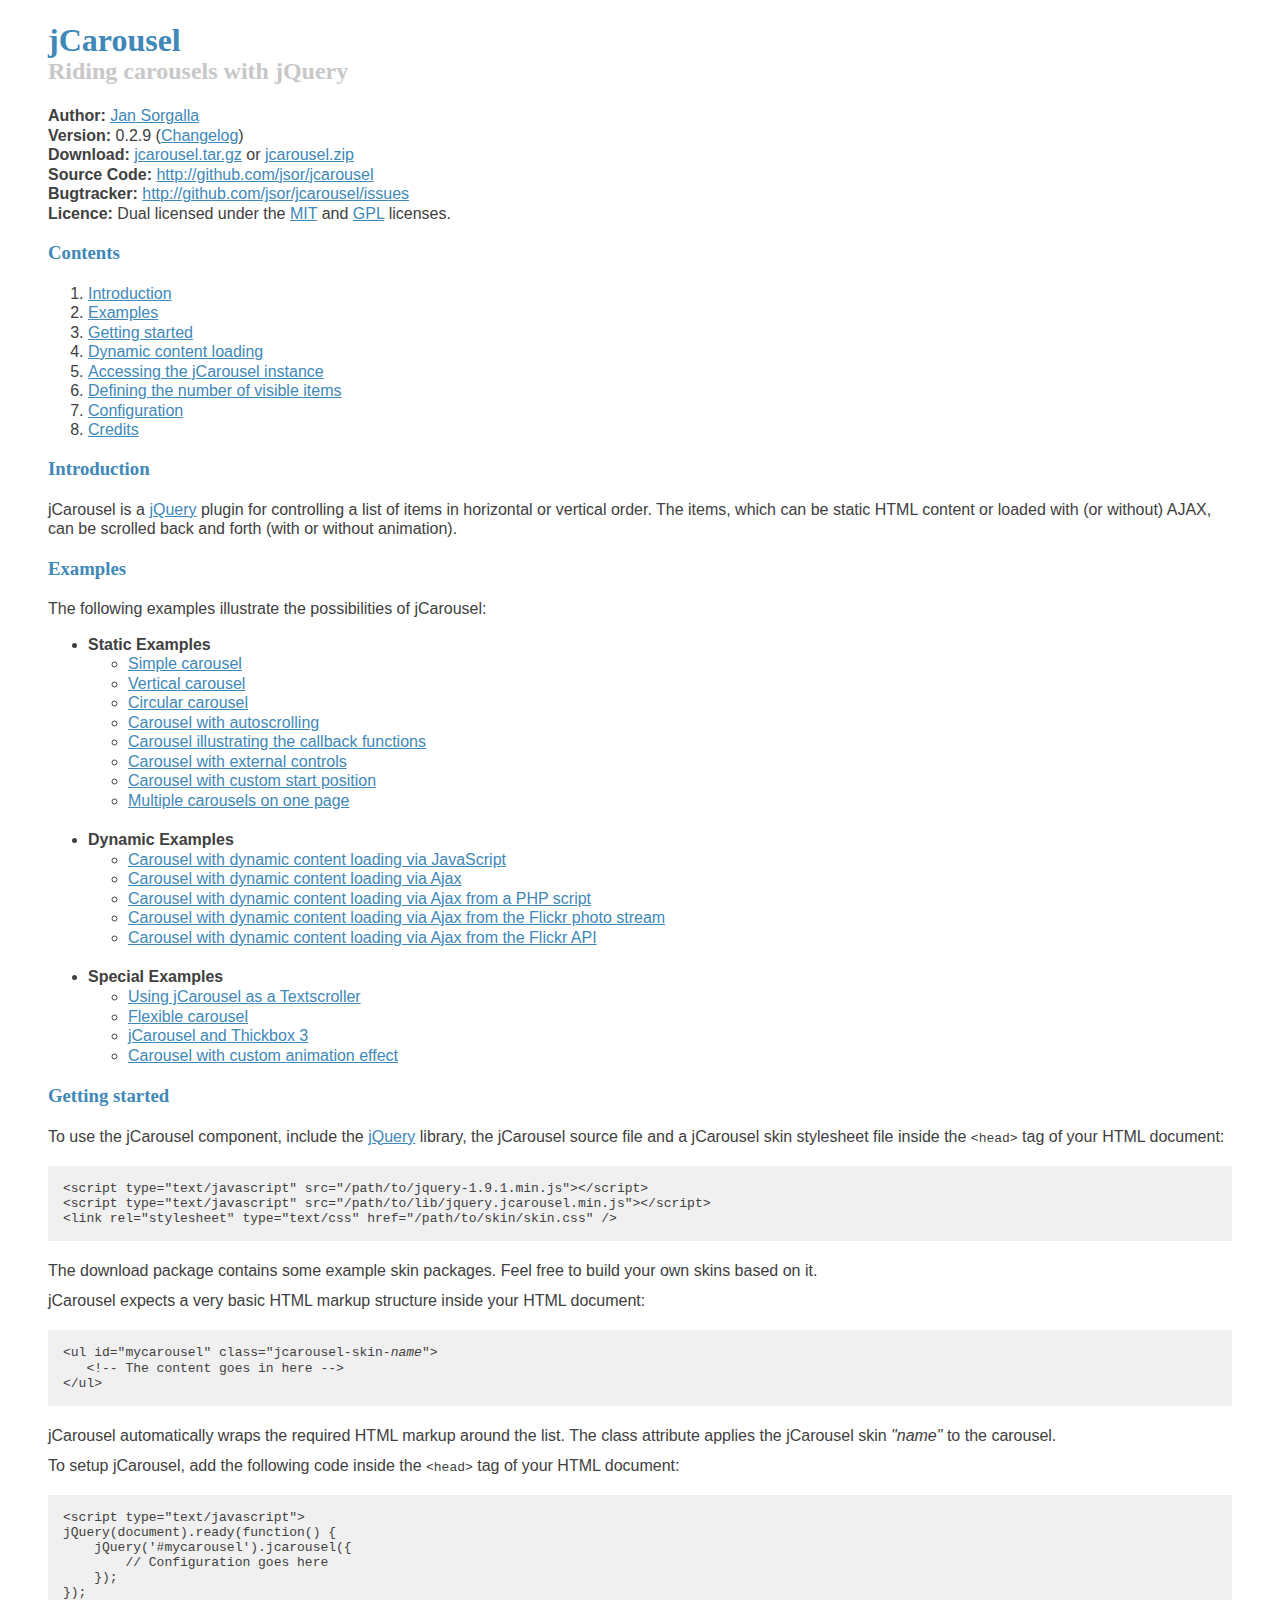
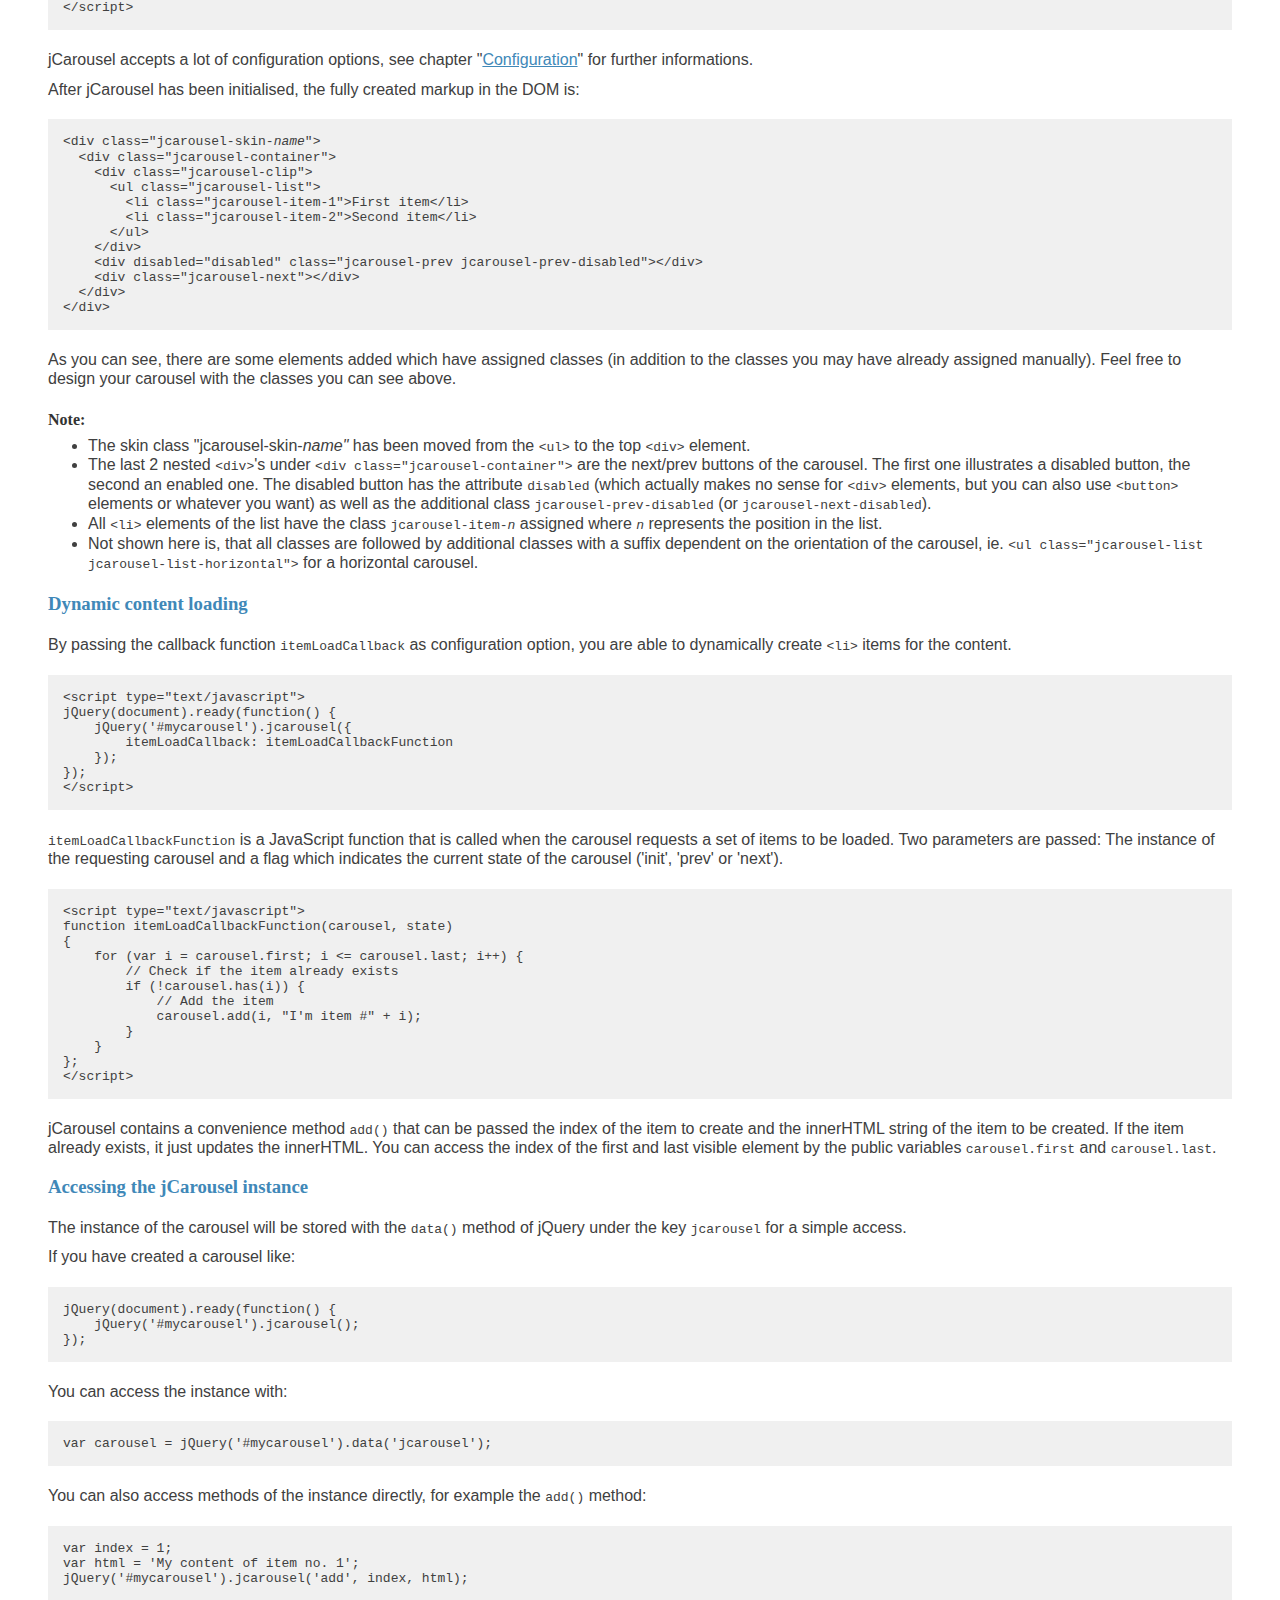
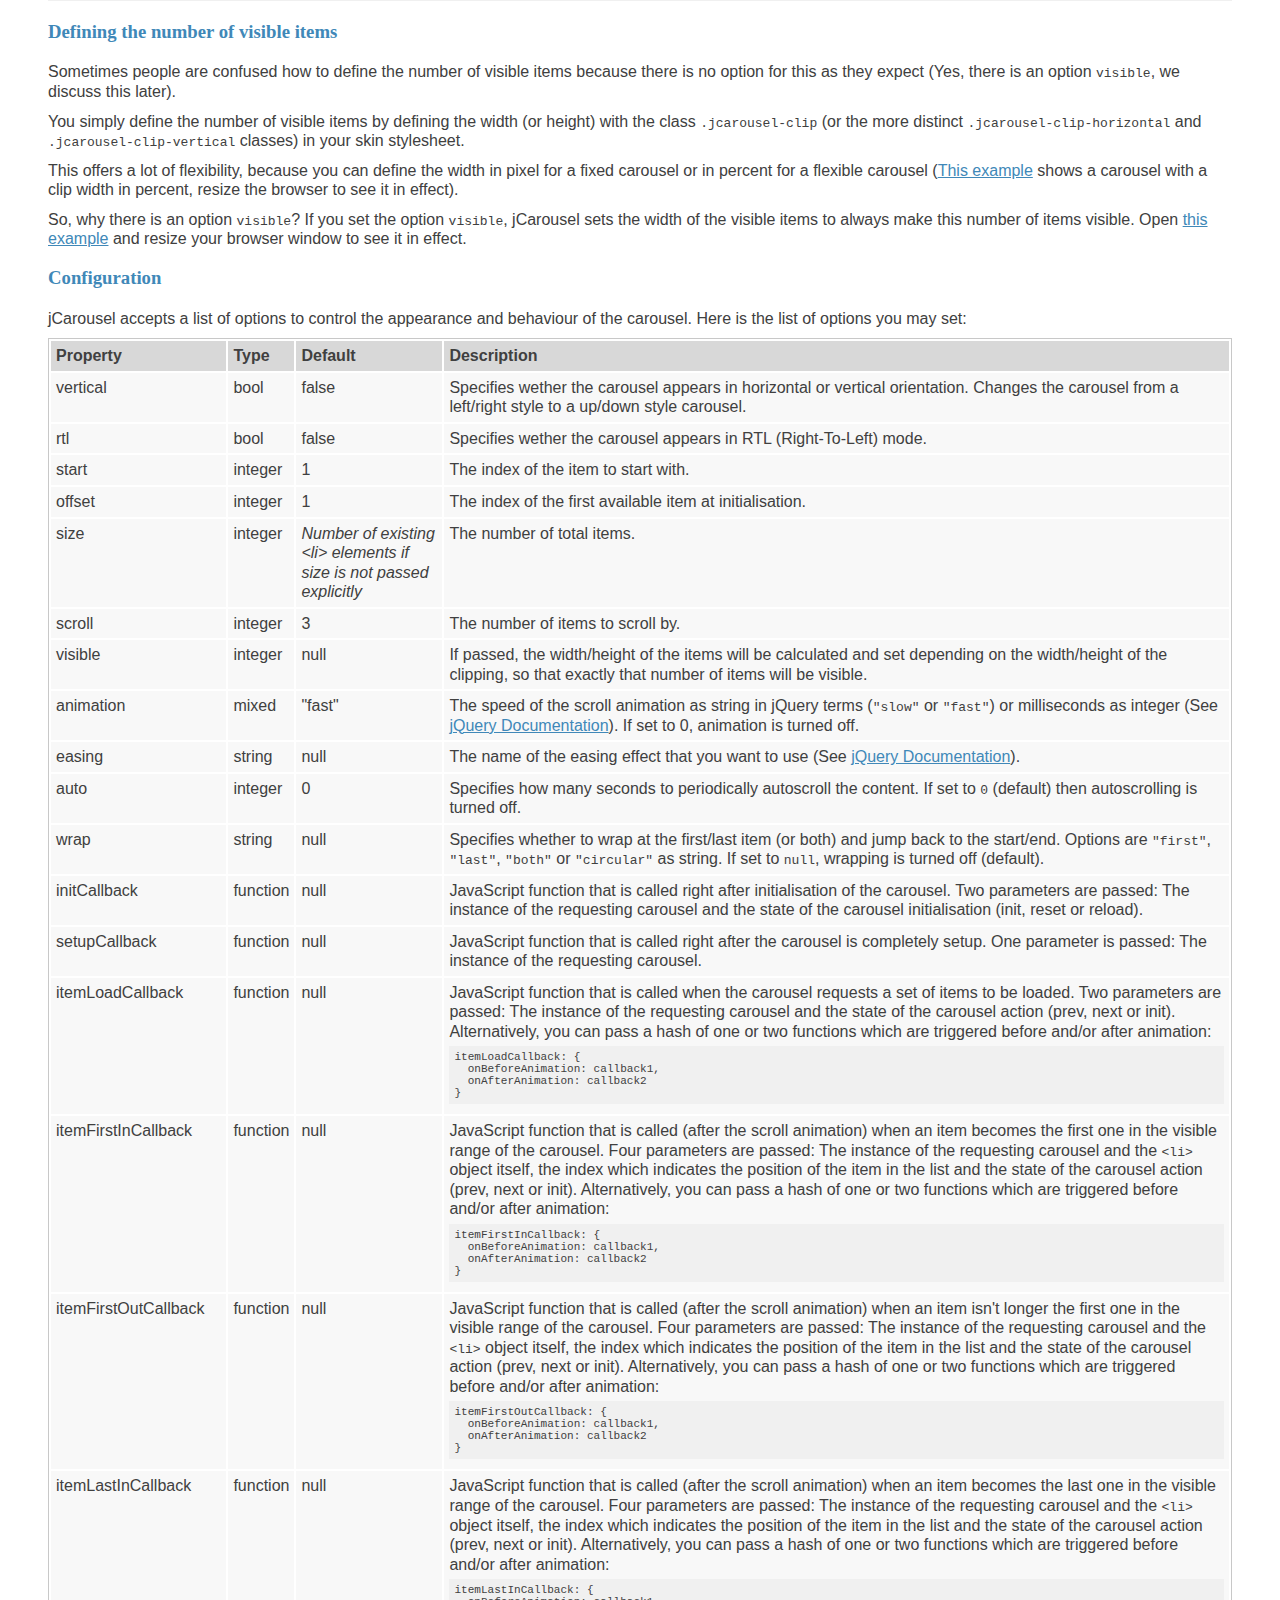
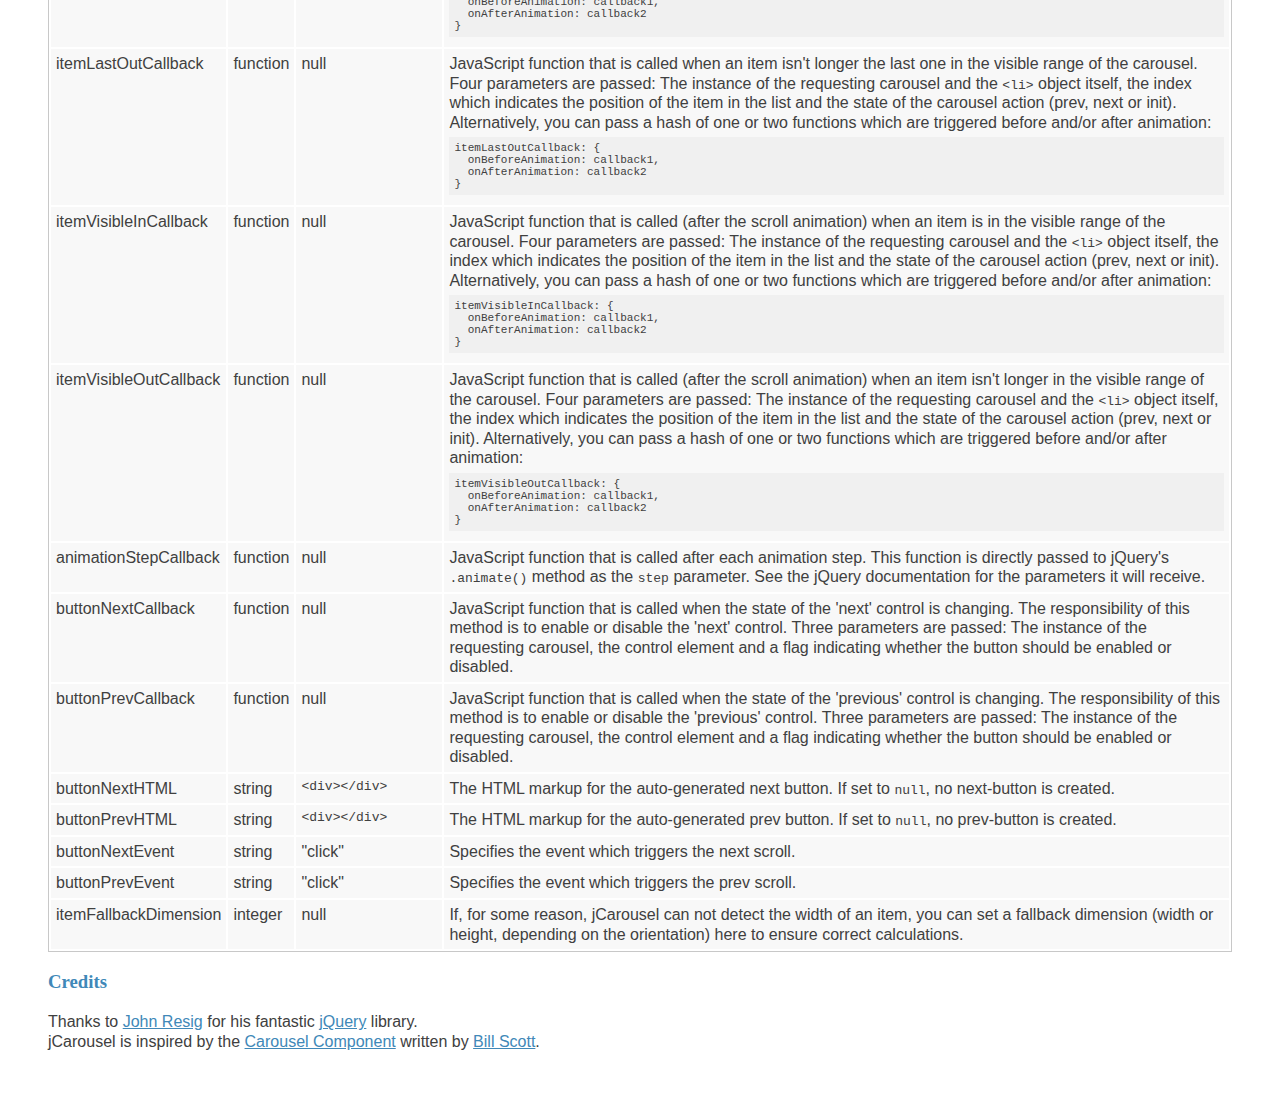
<file: jcarousel-0.2.9/index.html>
<!DOCTYPE html PUBLIC "-//W3C//DTD XHTML 1.0 Transitional//EN"
  "http://www.w3.org/TR/xhtml1/DTD/xhtml1-transitional.dtd">
<html xmlns="http://www.w3.org/1999/xhtml" xml:lang="en-us">
<head>
<title>jCarousel - Riding carousels with jQuery</title>
<meta http-equiv="Content-Type" content="text/html; charset=iso-8859-1">
<link href="style.css" rel="stylesheet" type="text/css">
</head>
<body>
<div id="wrap">
  <h1>jCarousel</h1>
  <h2>Riding carousels with jQuery</h2>
  <p><strong>Author:</strong> <a href="http://sorgalla.com">Jan Sorgalla</a><br />
    <strong>Version:</strong> 0.2.9 (<a href="changelog.html">Changelog</a>)<br />
    <strong>Download:</strong> <a href="http://sorgalla.com/projects/download.php?jcarousel">jcarousel.tar.gz</a> or <a href="http://sorgalla.com/projects/download-zip.php?jcarousel">jcarousel.zip</a><br />
    <strong>Source Code:</strong> <a href="http://github.com/jsor/jcarousel">http://github.com/jsor/jcarousel</a><br/>
    <strong>Bugtracker:</strong> <a href="http://github.com/jsor/jcarousel/issues">http://github.com/jsor/jcarousel/issues</a><br/>
    <strong>Licence:</strong> Dual licensed under the <a href="http://www.opensource.org/licenses/mit-license.php">MIT</a>
    and <a href="http://www.opensource.org/licenses/gpl-license.php">GPL</a> licenses.</p>

  <a name="Contents"></a>
  <h3>Contents</h3>
    <ol>
    <li><a href="#Introduction">Introduction</a></li>
    <li><a href="#Examples">Examples</a></li>
    <li><a href="#Getting-Started">Getting started</a></li>
    <li><a href="#Dynamic-Content-Loading">Dynamic content loading</a></li>
    <li><a href="#Accessing-The-Jcarousel-Instance">Accessing the jCarousel instance</a></li>
    <li><a href="#Defining-The-Number-Of-Visible-Items">Defining the number of visible items</a></li>
    <li><a href="#Configuration">Configuration</a></li>
    <li><a href="#Credits">Credits</a></li>
  </ol>

  <a name="Introduction"></a>
  <h3>Introduction</h3>
  <p>jCarousel is a <a href="http://jquery.com">jQuery</a> plugin for controlling
    a list of items in horizontal or vertical order. The items, which can be static
    HTML content or loaded with (or without) AJAX, can be scrolled back and forth
    (with or without animation).</p>

  <a name="Examples"></a>
    <h3>Examples</h3>
  <p>The following examples illustrate the possibilities of jCarousel:</p>
  <noscript>
  <p style="color:red">You need JavaScript enabled to see the carousel</p>
  </noscript>
  <ul>
    <li><strong>Static Examples</strong>
      <ul>
        <li><a href="examples/static_simple.html">Simple carousel</a></li>
        <li><a href="examples/static_vertical.html">Vertical carousel</a></li>
        <li><a href="examples/static_circular.html">Circular carousel</a></li>
        <li><a href="examples/static_auto.html">Carousel with autoscrolling</a></li>
        <li><a href="examples/static_callbacks.html">Carousel illustrating the
          callback functions</a></li>
        <li><a href="examples/static_controls.html">Carousel with external controls</a></li>
        <li><a href="examples/static_start.html">Carousel with custom start position</a></li>
        <li><a href="examples/static_multiple.html">Multiple carousels on one page</a></li>
      </ul>
    </li>
    <li><strong>Dynamic Examples</strong>
      <ul>
        <li><a href="examples/dynamic_javascript.html">Carousel with dynamic content
          loading via JavaScript</a></li>
        <li><a href="examples/dynamic_ajax.html">Carousel with dynamic content
          loading via Ajax</a></li>
        <li><a href="examples/dynamic_ajax_php.html">Carousel with dynamic content
          loading via Ajax from a PHP script</a></li>
        <li><a href="examples/dynamic_flickr_feed.html">Carousel with dynamic
          content loading via Ajax from the Flickr photo stream</a></li>
        <li><a href="examples/dynamic_flickr_api.html">Carousel with dynamic content
          loading via Ajax from the Flickr API</a></li>
      </ul>
    </li>
    <li><strong>Special Examples</strong>
      <ul>
        <li><a href="examples/special_textscroller.html">Using jCarousel as a
          Textscroller</a></li>
        <li><a href="examples/special_flexible.html">Flexible carousel</a></li>
        <li><a href="examples/special_thickbox.html">jCarousel and Thickbox 3</a></li>
        <li><a href="examples/special_easing.html">Carousel with custom animation
          effect</a></li>
      </ul>
    </li>
  </ul>

  <a name="Getting-Started"></a>
  <h3>Getting started</h3>
  <p>To use the jCarousel component, include the <a href="http://jquery.com">jQuery</a>
    library, the jCarousel source file and a jCarousel skin stylesheet file inside the <code>&lt;head&gt;</code> tag
    of your HTML document:</p>
  <pre>
&lt;script type=&quot;text/javascript&quot; src=&quot;/path/to/jquery-1.9.1.min.js&quot;&gt;&lt;/script&gt;
&lt;script type=&quot;text/javascript&quot; src=&quot;/path/to/lib/jquery.jcarousel.min.js&quot;&gt;&lt;/script&gt;
&lt;link rel=&quot;stylesheet&quot; type=&quot;text/css&quot; href=&quot;/path/to/skin/skin.css&quot; /&gt;
</pre>
  <p>The download package contains some example skin packages. Feel free to build your own skins based on it.</p>
	<p>jCarousel expects a very basic HTML markup structure inside your HTML document:</p>
  <pre>
&lt;ul id=&quot;mycarousel&quot; class=&quot;jcarousel-skin-<em>name</em>&quot;&gt
   &lt;!-- The content goes in here --&gt;
&lt;/ul&gt;
</pre>
  <p>jCarousel automatically wraps the required HTML markup around the list. The
    class attribute applies the jCarousel skin <em>&quot;name&quot;</em> to the
    carousel.</p>
    <p> To setup jCarousel, add the following code inside the <code>&lt;head&gt;</code>
    tag of your HTML document:</p>
    <pre>
&lt;script type=&quot;text/javascript&quot;&gt;
jQuery(document).ready(function() {
    jQuery('#mycarousel').jcarousel({
        // Configuration goes here
    });
});
&lt;/script&gt;
</pre>
    <p> jCarousel accepts a lot of configuration options, see chapter "<a href="#Configuration">Configuration</a>"
    for further informations.</p>
    <p>After jCarousel has been initialised, the fully created markup in
    the DOM is:</p>
    <pre>
&lt;div class=&quot;jcarousel-skin-<em>name</em>&quot;&gt;
  &lt;div class=&quot;jcarousel-container&quot;&gt;
    &lt;div class=&quot;jcarousel-clip&quot;&gt;
      &lt;ul class=&quot;jcarousel-list&quot;&gt;
        &lt;li class=&quot;jcarousel-item-1&quot;&gt;First item&lt;/li&gt;
        &lt;li class=&quot;jcarousel-item-2&quot;&gt;Second item&lt;/li&gt;
      &lt;/ul&gt;
    &lt;/div&gt;
    &lt;div disabled=&quot;disabled&quot; class=&quot;jcarousel-prev jcarousel-prev-disabled&quot;&gt;&lt;/div&gt;
    &lt;div class=&quot;jcarousel-next&quot;&gt;&lt;/div&gt;
  &lt;/div&gt;
&lt;/div&gt;
</pre>

  <p>As you can see, there are some elements added which have assigned classes
    (in addition to the classes you may have already assigned manually). Feel
    free to design your carousel with the classes you can see above.</p>
    <h4>Note:</h4>
  <ul>
    <li>The skin class &quot;jcarousel-skin-<em>name&quot;</em> has been moved
      from the <code>&lt;ul&gt;</code> to the top <code>&lt;div&gt;</code> element.</li>
    <li>The last 2 nested <code>&lt;div&gt;</code>'s under <code>&lt;div class=&quot;jcarousel-container&quot;&gt;</code>
        are the next/prev buttons of the carousel. The first one illustrates a disabled button, the second an enabled one. The disabled
        button has the attribute
      <code>disabled</code> (which actually makes no sense for <code>&lt;div&gt;</code>
      elements, but you can also use <code>&lt;button&gt;</code> elements or
      whatever  you want) as well as the additional class <code>jcarousel-prev-disabled</code>
      (or <code>jcarousel-next-disabled</code>).</li>
    <li>All <code>&lt;li&gt;</code> elements of the list have the class <code></code><code>jcarousel-item-<em>n</em></code>
      assigned where <code><em>n</em></code> represents the position in the list.</li>
    <li>Not shown here is, that all classes are followed by additional classes with a suffix
      dependent on the orientation of the carousel, ie. <code>&lt;ul class=&quot;jcarousel-list
      jcarousel-list-horizontal&quot;&gt;</code> for a horizontal carousel.</li>
  </ul>

  <a name="Dynamic-Content-Loading"></a>
  <h3>Dynamic content loading</h3>
  <p>By passing the callback function <code>itemLoadCallback</code> as configuration
    option, you are able to dynamically create <code>&lt;li&gt;</code> items for the content.</p>
  <pre>
&lt;script type=&quot;text/javascript&quot;&gt;
jQuery(document).ready(function() {
    jQuery('#mycarousel').jcarousel({
        itemLoadCallback: itemLoadCallbackFunction
    });
});
&lt;/script&gt;</pre>
  <p><code>itemLoadCallbackFunction</code> is a JavaScript function that is called
    when the carousel requests a set of items to be loaded. Two parameters are
    passed: The instance of the requesting carousel and a flag which indicates
    the current state of the carousel ('init', 'prev' or 'next').</p>
    <pre>
&lt;script type=&quot;text/javascript&quot;&gt;
function itemLoadCallbackFunction(carousel, state)
{
    for (var i = carousel.first; i &lt;= carousel.last; i++) {
        // Check if the item already exists
        if (!carousel.has(i)) {
            // Add the item
            carousel.add(i, &quot;I'm item #&quot; + i);
        }
    }
};
&lt;/script&gt;</pre>
    <p>jCarousel contains a convenience method <code>add()</code> that can be
      passed the index of the item to create and the innerHTML string of the
      item to be
      created. If the item already exists, it just updates the innerHTML. You can
      access the index of the first and last visible element by the public variables <code>carousel.first</code> and <code>carousel.last</code>.
    </p>

    <a name="Accessing-The-Jcarousel-Instance"></a>
    <h3>Accessing the jCarousel instance</h3>
    <p>The instance of the carousel will be stored with the <code>data()</code> method of jQuery under the key <code>jcarousel</code> for a simple access.</p>
    <p>If you have created a carousel like:</p>
    <pre>
jQuery(document).ready(function() {
    jQuery('#mycarousel').jcarousel();
});</pre>
    <p>You can access the instance with:</p>
    <pre>
var carousel = jQuery('#mycarousel').data('jcarousel');</pre>
    <p>You can also access methods of the instance directly, for example the <code>add()</code> method:
    <pre>
var index = 1;
var html = 'My content of item no. 1';
jQuery('#mycarousel').jcarousel('add', index, html);</pre>

    <a name="Defining-The-Number-Of-Visible-Items"></a>
    <h3>Defining the number of visible items</h3>

    <p>Sometimes people are confused how to define the number of visible items because there is no option for this as they expect (Yes, there is an option <code>visible</code>, we discuss this later).</p>
    <p>You simply define the number of visible items by defining the width (or height) with the class <code>.jcarousel-clip</code> (or the more distinct <code>.jcarousel-clip-horizontal</code> and <code>.jcarousel-clip-vertical</code> classes) in your skin stylesheet.</p>
    <p>This offers a lot of flexibility, because you can define the width in pixel for a fixed carousel or in percent for a flexible carousel (<a href="examples/static_callbacks.html">This example</a> shows a carousel with a clip width in percent, resize the browser to see it in effect).</p>
    <p>So, why there is an option <code>visible</code>? If you set the option <code>visible</code>, jCarousel sets the width of the visible items to always make this number of items visible. Open <a href="examples/special_flexible.html">this example</a> and resize your browser window to see it in effect.</p>

    <a name="Configuration"></a>
    <h3>Configuration</h3>
  <p> jCarousel accepts a list of options to control the appearance and behaviour
    of the carousel. Here is the list of options you may set: </p>
  <table>
    <thead>
      <tr>
        <th>Property</th>
        <th>Type</th>
        <th>Default</th>
        <th>Description</th>
      </tr>
      <tr>
        <td>vertical</td>
        <td>bool</td>
        <td>false</td>
        <td>Specifies wether the carousel appears in horizontal or vertical orientation.
          Changes the carousel from a left/right style to a up/down style carousel.</td>
      </tr>
      <tr>
        <td>rtl</td>
        <td>bool</td>
        <td>false</td>
        <td>Specifies wether the carousel appears in RTL (Right-To-Left) mode.</td>
      </tr>
      <tr>
        <td>start</td>
        <td>integer</td>
        <td>1</td>
        <td>The index of the item to start with.</td>
      </tr>
      <tr>
        <td>offset</td>
        <td>integer</td>
        <td>1</td>
        <td>The index of the first available item at initialisation.</td>
      </tr>
    </thead>
    <tbody>
      <tr>
        <td>size</td>
        <td>integer</td>
        <td><em>Number of existing &lt;li&gt; elements if size is not passed explicitly</em></td>
        <td>The number of total items.</td>
      </tr>
      <tr>
        <td>scroll</td>
        <td>integer</td>
        <td>3</td>
        <td>The number of items to scroll by.</td>
      </tr>
      <tr>
        <td>visible</td>
        <td>integer</td>
        <td>null</td>
        <td>If passed, the width/height of the items will be calculated and set
          depending on the width/height of the clipping, so that exactly that
          number of items will be visible.</td>
      </tr>
      <tr>
        <td>animation</td>
        <td>mixed</td>
        <td>&quot;fast&quot;</td>
        <td>The speed of the scroll animation as string in jQuery terms (<code>&quot;slow&quot;</code>
          or <code>&quot;fast&quot;</code>) or milliseconds as integer
           (See <a href="http://docs.jquery.com/effects/animate">jQuery Documentation</a>).
            If set to 0, animation is turned off.</td>
      </tr>
      <tr>
        <td>easing</td>
        <td>string</td>
        <td>null</td>
        <td>The name of the easing effect that you want to use (See <a href="http://docs.jquery.com/effects/animate">jQuery
          Documentation</a>).</td>
      </tr>
      <tr>
        <td>auto</td>
        <td>integer</td>
        <td>0</td>
        <td>Specifies how many seconds to periodically autoscroll the content.
          If set to <code>0</code> (default) then autoscrolling is turned off.
        </td>
      </tr>
      <tr>
        <td>wrap</td>
        <td>string</td>
        <td>null</td>
        <td>Specifies whether to wrap at the first/last item (or both) and jump
          back to the start/end. Options are <code>&quot;first&quot;</code>, <code>&quot;last&quot;</code>,
          <code>&quot;both&quot;</code> or <code>&quot;circular&quot;</code> as string. If set to <code>null</code>,
          wrapping is turned off (default).</td>
      </tr>
      <tr>
        <td>initCallback</td>
        <td>function</td>
        <td>null</td>
        <td>JavaScript function that is called right after initialisation of the
          carousel. Two parameters are passed: The instance of the requesting
          carousel and the state of the carousel initialisation (init, reset or
          reload).</td>
      </tr>
      <tr>
        <td>setupCallback</td>
        <td>function</td>
        <td>null</td>
        <td>JavaScript function that is called right after the carousel is completely setup.
          One parameter is passed: The instance of the requesting carousel.</td>
      </tr>
      <tr>
        <td>itemLoadCallback</td>
        <td>function</td>
        <td>null</td>
        <td>JavaScript function that is called when the carousel requests a set
          of items to be loaded. Two parameters are passed: The instance of the
          requesting carousel and the state of the carousel action (prev, next
          or init). Alternatively, you can pass a hash of one or two functions
          which are triggered before and/or after animation:
          <pre>
itemLoadCallback: {
  onBeforeAnimation: callback1,
  onAfterAnimation: callback2
}</pre> </td>
      </tr>
      <tr>
        <td>itemFirstInCallback </td>
        <td>function</td>
        <td>null</td>
        <td>JavaScript function that is called (after the scroll animation) when
          an item becomes the first one in the visible range of the carousel.
          Four parameters are passed: The instance of the requesting carousel
          and the <code>&lt;li&gt;</code> object itself, the index which indicates
          the position of the item in the list and the state of the carousel action
          (prev, next or init). Alternatively, you can pass a hash of one or two
          functions which are triggered before and/or after animation:
          <pre>
itemFirstInCallback: {
  onBeforeAnimation: callback1,
  onAfterAnimation: callback2
}</pre> </td>
      </tr>
      <tr>
        <td>itemFirstOutCallback</td>
        <td>function</td>
        <td>null</td>
        <td>JavaScript function that is called (after the scroll animation) when
          an item isn't longer the first one in the visible range of the carousel.
          Four parameters are passed: The instance of the requesting carousel
          and the <code>&lt;li&gt;</code> object itself, the index which indicates
          the position of the item in the list and the state of the carousel action
          (prev, next or init). Alternatively, you can pass a hash of one or two
          functions which are triggered before and/or after animation:
          <pre>
itemFirstOutCallback: {
  onBeforeAnimation: callback1,
  onAfterAnimation: callback2
}</pre> </td>
      </tr>
      <tr>
        <td>itemLastInCallback</td>
        <td>function</td>
        <td>null</td>
        <td>JavaScript function that is called (after the scroll animation) when
          an item becomes the last one in the visible range of the carousel. Four
          parameters are passed: The instance of the requesting carousel and the
          <code>&lt;li&gt;</code> object itself, the index which indicates the
          position of the item in the list and the state of the carousel action
          (prev, next or init). Alternatively, you can pass a hash of one or two
          functions which are triggered before and/or after animation:
          <pre>
itemLastInCallback: {
  onBeforeAnimation: callback1,
  onAfterAnimation: callback2
}</pre> </td>
      </tr>
      <tr>
        <td>itemLastOutCallback</td>
        <td>function</td>
        <td>null</td>
        <td>JavaScript function that is called when an item isn't longer the last
          one in the visible range of the carousel. Four parameters are passed:
          The instance of the requesting carousel and the <code>&lt;li&gt;</code>
          object itself, the index which indicates the position of the item in
          the list and the state of the carousel action (prev, next or init).
          Alternatively, you can pass a hash of one or two functions which are
          triggered before and/or after animation:
          <pre>
itemLastOutCallback: {
  onBeforeAnimation: callback1,
  onAfterAnimation: callback2
}</pre> </td>
      </tr>
      <tr>
        <td>itemVisibleInCallback</td>
        <td>function</td>
        <td>null</td>
        <td>JavaScript function that is called (after the scroll animation) when
          an item is in the visible range of the carousel. Four parameters are
          passed: The instance of the requesting carousel and the <code>&lt;li&gt;</code>
          object itself, the index which indicates the position of the item in
          the list and the state of the carousel action (prev, next or init).
          Alternatively, you can pass a hash of one or two functions which are
          triggered before and/or after animation:
          <pre>
itemVisibleInCallback: {
  onBeforeAnimation: callback1,
  onAfterAnimation: callback2
}</pre> </td>
      </tr>
      <tr>
        <td>itemVisibleOutCallback</td>
        <td>function</td>
        <td>null</td>
        <td>JavaScript function that is called (after the scroll animation) when
          an item isn't longer in the visible range of the carousel. Four parameters
          are passed: The instance of the requesting carousel and the <code>&lt;li&gt;</code>
          object itself, the index which indicates the position of the item in
          the list and the state of the carousel action (prev, next or init).
          Alternatively, you can pass a hash of one or two functions which are
          triggered before and/or after animation:
          <pre>
itemVisibleOutCallback: {
  onBeforeAnimation: callback1,
  onAfterAnimation: callback2
}</pre> </td>
      </tr>
      <tr>
        <td>animationStepCallback</td>
        <td>function</td>
        <td>null</td>
        <td>JavaScript function that is called after each animation step. This
          function is directly passed to jQuery's <code>.animate()</code> method
          as the <code>step</code> parameter. See the jQuery documentation for the
          parameters it will receive.</td>
      </tr>
      <tr>
        <td>buttonNextCallback</td>
        <td>function</td>
        <td>null</td>
        <td>JavaScript function that is called when the state of the 'next' control
          is changing. The responsibility of this method is to enable or disable
          the 'next' control. Three parameters are passed: The instance of the
          requesting carousel, the control element and a flag indicating whether
          the button should be enabled or disabled.</td>
      </tr>
      <tr>
        <td>buttonPrevCallback</td>
        <td>function</td>
        <td>null</td>
        <td>JavaScript function that is called when the state of the 'previous'
          control is changing. The responsibility of this method is to enable
          or disable the 'previous' control. Three parameters are passed: The
          instance of the requesting carousel, the control element and a flag
          indicating whether the button should be enabled or disabled.</td>
      </tr>
      <tr>
        <td>buttonNextHTML</td>
        <td>string</td>
        <td><code>&lt;div&gt;&lt;/div&gt;</code></td>
        <td>The HTML markup for the auto-generated next button. If set to <code>null</code>,
          no next-button is created.</td>
      </tr>
      <tr>
        <td>buttonPrevHTML</td>
        <td>string</td>
        <td><code>&lt;div&gt;&lt;/div&gt;</code></td>
        <td>The HTML markup for the auto-generated prev button. If set to <code>null</code>,
          no prev-button is created.</td>
      </tr>
      <tr>
        <td>buttonNextEvent</td>
        <td>string</td>
        <td>&quot;click&quot;</td>
        <td>Specifies the event which triggers the next scroll.</td>
      </tr>
      <tr>
        <td>buttonPrevEvent</td>
        <td>string</td>
        <td>&quot;click&quot;</td>
        <td>Specifies the event which triggers the prev scroll.</td>
      </tr>
      <tr>
        <td>itemFallbackDimension</td>
        <td>integer</td>
        <td>null</td>
        <td>If, for some reason, jCarousel can not detect the width of an item, you can set a fallback dimension (width or height, depending on the orientation) here to ensure correct calculations.</td>
      </tr>
    </tbody>
  </table>

  <a name="Credits"></a>
  <h3>Credits</h3>
  <p>Thanks to <a href="http://ejohn.org">John Resig</a> for his fantastic <a href="http://jquery.com">jQuery</a>
    library. <br>
    jCarousel is inspired by the <a href="http://billwscott.com/carousel/">Carousel
    Component</a> written by <a href="http://looksgoodworkswell.com">Bill Scott</a>.</p>
</div>
</body>
</html>
</file>
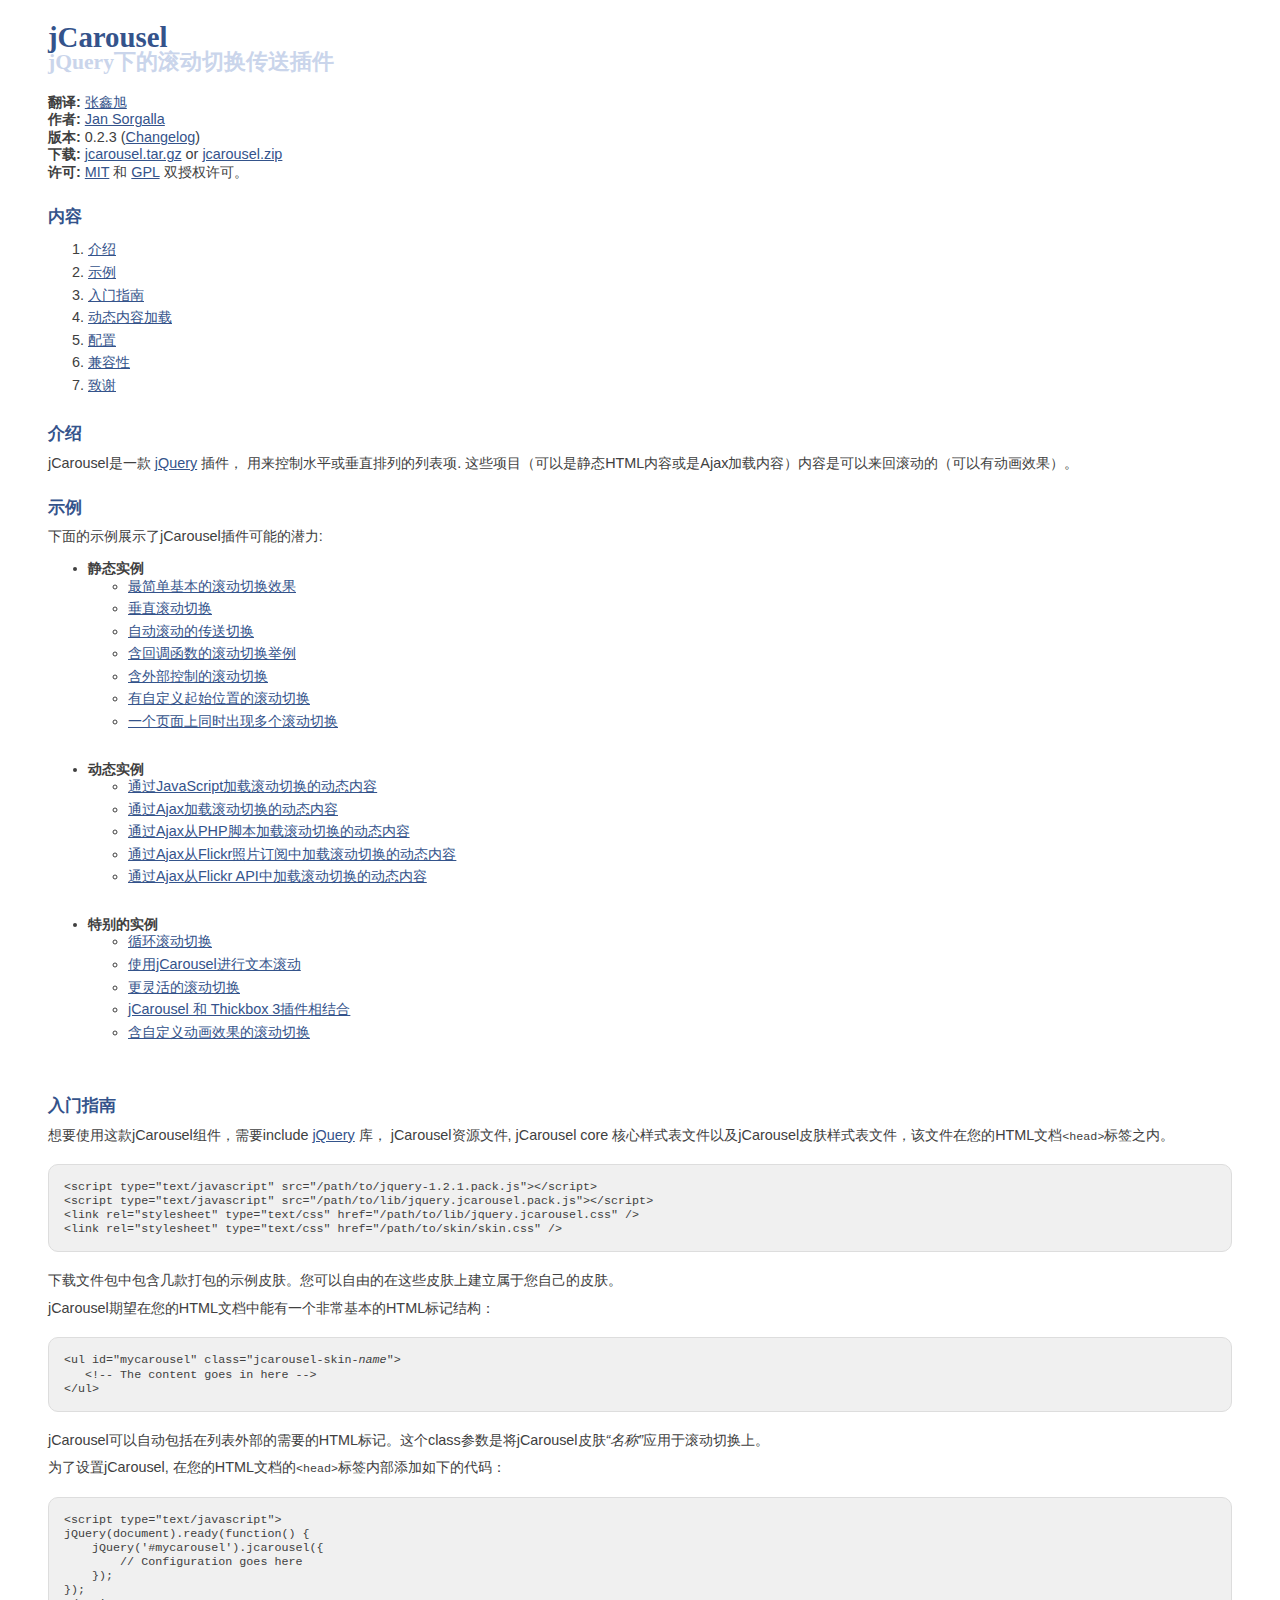
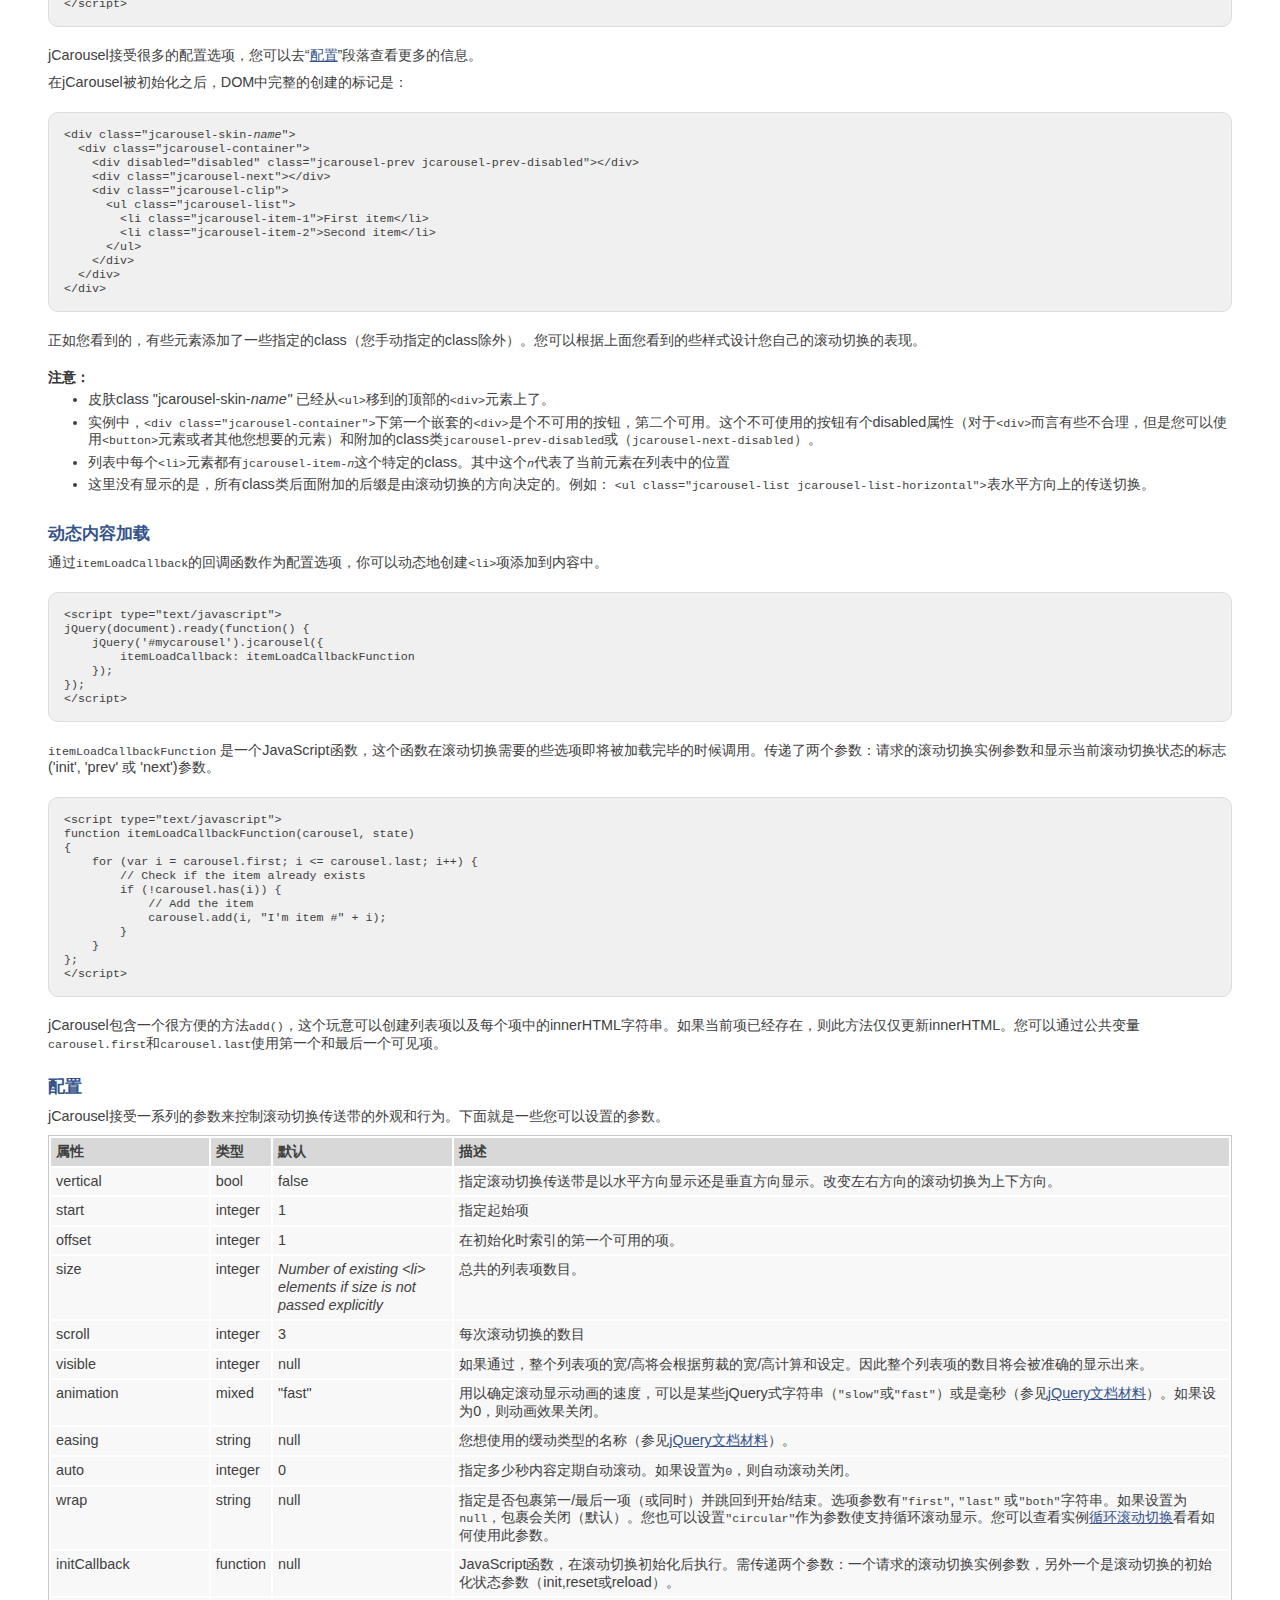
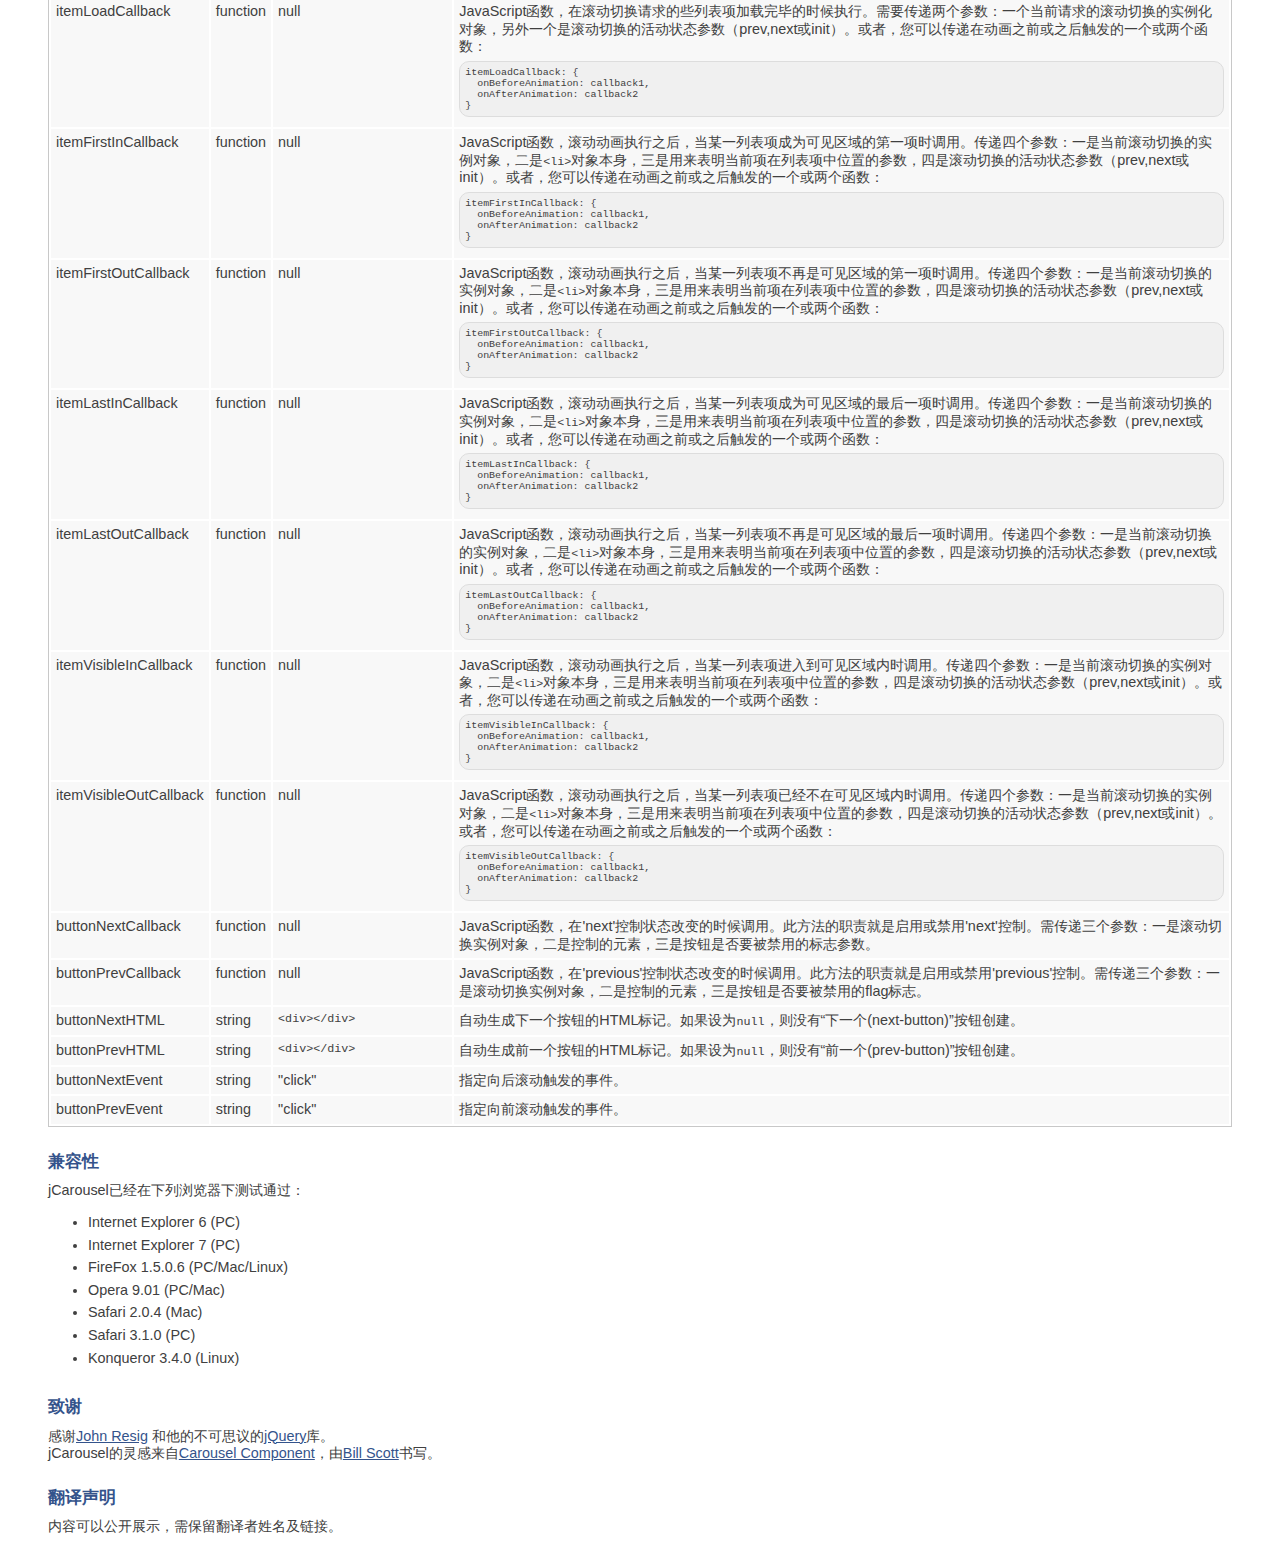
<file: jcarousel_zh/index.html>
<!DOCTYPE html PUBLIC "-//W3C//DTD XHTML 1.0 Transitional//EN" "http://www.w3.org/TR/xhtml1/DTD/xhtml1-transitional.dtd">
<html xmlns="http://www.w3.org/1999/xhtml">
<head>
<meta http-equiv="Content-Type" content="text/html; charset=utf-8" />
<title>jCarousel - jQuery下的滚动切换传送插件</title>
<link href="style.css" rel="stylesheet" type="text/css">
</head>

<body>
<div id="wrap">
  <h1>jCarousel</h1>
  <h2>jQuery下的滚动切换传送插件</h2>
  <p>
  	<strong>翻译:</strong> <a href="http://www.zhangxinxu.com">张鑫旭</a><br />
  	<strong>作者:</strong> <a href="http://sorgalla.com">Jan Sorgalla</a><br />
    <strong>版本:</strong> 0.2.3 (<a href="changelog.html">Changelog</a>)<br />
    <strong>下载:</strong> <a href="http://sorgalla.com/projects/download.php?jcarousel">jcarousel.tar.gz</a> or <a href="http://sorgalla.com/projects/download-zip.php?jcarousel">jcarousel.zip</a><br />
    <strong>许可:</strong> <a href="http://www.opensource.org/licenses/mit-license.php">MIT</a>
    和 <a href="http://www.opensource.org/licenses/gpl-license.php">GPL</a> 双授权许可。
    </p>

  <a name="Contents"></a>
  <h3>内容</h3>
    <ol>
    <li><a href="#Introduction">介绍</a></li>
    <li><a href="#Examples">示例</a></li>
    <li><a href="#Getting-Started">入门指南</a></li>
    <li><a href="#Dynamic-Content-Loading">动态内容加载</a></li>
    <li><a href="#Configuration">配置</a></li>
    <li><a href="#Compatibility">兼容性</a></li>
    <li><a href="#Credits">致谢</a></li>
  </ol>

  <a name="Introduction"></a>
  <h3>介绍</h3>
  <p>jCarousel是一款 <a href="http://jquery.com">jQuery</a> 插件， 用来控制水平或垂直排列的列表项. 这些项目（可以是静态HTML内容或是Ajax加载内容）内容是可以来回滚动的（可以有动画效果）。</p>

  <a name="Examples"></a>
    <h3>示例</h3>
  <p>下面的示例展示了jCarousel插件可能的潜力:</p>
  <noscript>
  <p style="color:red">您需要JavaScript的支持以看到效果</p>
  </noscript>
  <ul>
    <li><strong>静态实例</strong>
      <ul>
        <li><a href="examples/static_simple.html">最简单基本的滚动切换效果</a></li>
        <li><a href="examples/static_vertical.html">垂直滚动切换</a> </li>
        <li><a href="examples/static_auto.html">自动滚动的传送切换</a></li>
        <li><a href="examples/static_callbacks.html">含回调函数的滚动切换举例</a></li>
        <li><a href="examples/static_controls.html">含外部控制的滚动切换</a></li>
        <li><a href="examples/static_start.html">有自定义起始位置的滚动切换</a></li>
        <li><a href="examples/static_multiple.html">一个页面上同时出现多个滚动切换</a></li>
      </ul>
    </li>
    <li><strong>动态实例</strong>
      <ul>
        <li><a href="examples/dynamic_javascript.html">通过JavaScript加载滚动切换的动态内容</a></li>
        <li><a href="examples/dynamic_ajax.html">通过Ajax加载滚动切换的动态内容</a></li>
        <li><a href="examples/dynamic_ajax_php.html">通过Ajax从PHP脚本加载滚动切换的动态内容</a></li>
        <li><a href="examples/dynamic_flickr_feed.html">通过Ajax从Flickr照片订阅中加载滚动切换的动态内容</a></li>
        <li><a href="examples/dynamic_flickr_api.html">通过Ajax从Flickr API中加载滚动切换的动态内容</a></li>
      </ul>
    </li>
    <li><strong>特别的实例</strong>
      <ul>
        <li><a href="examples/special_circular.html">循环滚动切换</a></li>
        <li><a href="examples/special_textscroller.html">使用jCarousel进行文本滚动</a></li>
        <li><a href="examples/special_flexible.html">更灵活的滚动切换</a></li>
        <li><a href="examples/special_thickbox.html">jCarousel 和 Thickbox 3插件相结合</a></li>
        <li><a href="examples/special_easing.html">含自定义动画效果的滚动切换</a></li>
      </ul>
    </li>
  </ul>

  <a name="Getting-Started"></a>
  <h3>入门指南</h3>
  <p>想要使用这款jCarousel组件，需要include <a href="http://jquery.com">jQuery</a>
    库， jCarousel资源文件, jCarousel core 核心样式表文件以及jCarousel皮肤样式表文件，该文件在您的HTML文档<code>&lt;head&gt;</code>标签之内。</p>
  <pre>
&lt;script type=&quot;text/javascript&quot; src=&quot;/path/to/jquery-1.2.1.pack.js&quot;&gt;&lt;/script&gt;
&lt;script type=&quot;text/javascript&quot; src=&quot;/path/to/lib/jquery.jcarousel.pack.js&quot;&gt;&lt;/script&gt;
&lt;link rel=&quot;stylesheet&quot; type=&quot;text/css&quot; href=&quot;/path/to/lib/jquery.jcarousel.css&quot; /&gt;
&lt;link rel=&quot;stylesheet&quot; type=&quot;text/css&quot; href=&quot;/path/to/skin/skin.css&quot; /&gt;
</pre>
  <p>下载文件包中包含几款打包的示例皮肤。您可以自由的在这些皮肤上建立属于您自己的皮肤。</p>
	<p>jCarousel期望在您的HTML文档中能有一个非常基本的HTML标记结构：</p>
  <pre>
&lt;ul id=&quot;mycarousel&quot; class=&quot;jcarousel-skin-<em>name</em>&quot;&gt
   &lt;!-- The content goes in here --&gt;
&lt;/ul&gt;
</pre>
  <p>jCarousel可以自动包括在列表外部的需要的HTML标记。这个class参数是将jCarousel皮肤<em>“名称”</em>应用于滚动切换上。</p>
    <p>为了设置jCarousel, 在您的HTML文档的<code>&lt;head&gt;</code>标签内部添加如下的代码：</p>
    <pre>
&lt;script type=&quot;text/javascript&quot;&gt;
jQuery(document).ready(function() {
    jQuery('#mycarousel').jcarousel({
        // Configuration goes here
    });
});
&lt;/script&gt;
</pre>
    <p>jCarousel接受很多的配置选项，您可以去“<a href="#Configuration">配置</a>”段落查看更多的信息。</p>
    <p>在jCarousel被初始化之后，DOM中完整的创建的标记是：</p>
    <pre>
&lt;div class=&quot;jcarousel-skin-<em>name</em>&quot;&gt;
  &lt;div class=&quot;jcarousel-container&quot;&gt;
    &lt;div disabled=&quot;disabled&quot; class=&quot;jcarousel-prev jcarousel-prev-disabled&quot;&gt;&lt;/div&gt;
    &lt;div class=&quot;jcarousel-next&quot;&gt;&lt;/div&gt;
    &lt;div class=&quot;jcarousel-clip&quot;&gt;
      &lt;ul class=&quot;jcarousel-list&quot;&gt;
        &lt;li class=&quot;jcarousel-item-1&quot;&gt;First item&lt;/li&gt;
        &lt;li class=&quot;jcarousel-item-2&quot;&gt;Second item&lt;/li&gt;
      &lt;/ul&gt;
    &lt;/div&gt;
  &lt;/div&gt;
&lt;/div&gt;
</pre>

  <p>正如您看到的，有些元素添加了一些指定的class（您手动指定的class除外）。您可以根据上面您看到的些样式设计您自己的滚动切换的表现。</p>
    <h4>注意：</h4>
  <ul>
    <li>皮肤class &quot;jcarousel-skin-<em>name&quot;</em> 已经从<code>&lt;ul&gt;</code>移到的顶部的<code>&lt;div&gt;</code>元素上了。</li>
    <li>实例中，<code>&lt;div class=&quot;jcarousel-container&quot;&gt;</code>下第一个嵌套的<code>&lt;div&gt;</code>是个不可用的按钮，第二个可用。这个不可使用的按钮有个disabled属性（对于<code>&lt;div&gt;</code>而言有些不合理，但是您可以使用<code>&lt;button&gt;</code>元素或者其他您想要的元素）和附加的class类<code>jcarousel-prev-disabled</code>或（<code>jcarousel-next-disabled</code>）。</li>
    <li>列表中每个<code>&lt;li&gt;</code>元素都有<code></code><code>jcarousel-item-<em>n</em></code>这个特定的class。其中这个<code><em>n</em></code>代表了当前元素在列表中的位置</li>
    <li>这里没有显示的是，所有class类后面附加的后缀是由滚动切换的方向决定的。例如： <code>&lt;ul class=&quot;jcarousel-list
      jcarousel-list-horizontal&quot;&gt;</code>表水平方向上的传送切换。</li>
  </ul>

  <a name="Dynamic-Content-Loading"></a>
  <h3>动态内容加载</h3>
  <p>通过<code>itemLoadCallback</code>的回调函数作为配置选项，你可以动态地创建<code>&lt;li&gt;</code>项添加到内容中。</p>
  <pre>
&lt;script type=&quot;text/javascript&quot;&gt;
jQuery(document).ready(function() {
    jQuery('#mycarousel').jcarousel({
        itemLoadCallback: itemLoadCallbackFunction
    });
});
&lt;/script&gt;</pre>
  <p><code>itemLoadCallbackFunction</code> 是一个JavaScript函数，这个函数在滚动切换需要的些选项即将被加载完毕的时候调用。传递了两个参数：请求的滚动切换实例参数和显示当前滚动切换状态的标志('init', 'prev' 或 'next')参数。</p>
    <pre>
&lt;script type=&quot;text/javascript&quot;&gt;
function itemLoadCallbackFunction(carousel, state)
{
    for (var i = carousel.first; i &lt;= carousel.last; i++) {
        // Check if the item already exists
        if (!carousel.has(i)) {
            // Add the item
            carousel.add(i, &quot;I'm item #&quot; + i);
        }
    }
};
&lt;/script&gt;</pre>
    <p>jCarousel包含一个很方便的方法<code>add()</code>，这个玩意可以创建列表项以及每个项中的innerHTML字符串。如果当前项已经存在，则此方法仅仅更新innerHTML。您可以通过公共变量<code>carousel.first</code>和<code>carousel.last</code>使用第一个和最后一个可见项。
  </p>
    <a name="Configuration"></a>
        <h3>配置</h3>
  <p> jCarousel接受一系列的参数来控制滚动切换传送带的外观和行为。下面就是一些您可以设置的参数。 </p>
  <table>
    <thead>
      <tr>
        <th>属性</th>
        <th>类型</th>
        <th>默认</th>
        <th>描述</th>
      </tr>
      <tr>
        <td>vertical</td>
        <td>bool</td>
        <td>false</td>
        <td>指定滚动切换传送带是以水平方向显示还是垂直方向显示。改变左右方向的滚动切换为上下方向。</td>
      </tr>
      <tr>
        <td>start</td>
        <td>integer</td>
        <td>1</td>
        <td>指定起始项</td>
      </tr>
      <tr>
        <td>offset</td>
        <td>integer</td>
        <td>1</td>
        <td>在初始化时索引的第一个可用的项。</td>
      </tr>
    </thead>
    <tbody>
      <tr>
        <td>size</td>
        <td>integer</td>
        <td><em>Number of existing &lt;li&gt; elements if size is not passed explicitly</em></td>
        <td>总共的列表项数目。</td>
      </tr>
      <tr>
        <td>scroll</td>
        <td>integer</td>
        <td>3</td>
        <td>每次滚动切换的数目</td>
      </tr>
      <tr>
        <td>visible</td>
        <td>integer</td>
        <td>null</td>
        <td>如果通过，整个列表项的宽/高将会根据剪裁的宽/高计算和设定。因此整个列表项的数目将会被准确的显示出来。</td>
      </tr>
      <tr>
        <td>animation</td>
        <td>mixed</td>
        <td>&quot;fast&quot;</td>
        <td>用以确定滚动显示动画的速度，可以是某些jQuery式字符串（<code>&quot;slow&quot;</code>或<code>&quot;fast&quot;</code>）或是毫秒（参见<a href="http://docs.jquery.com/effects/animate">jQuery文档材料</a>）。如果设为0，则动画效果关闭。</td>
      </tr>
      <tr>
        <td>easing</td>
        <td>string</td>
        <td>null</td>
        <td>您想使用的缓动类型的名称（参见<a href="http://docs.jquery.com/effects/animate">jQuery文档材料</a>）。</td>
      </tr>
      <tr>
        <td>auto</td>
        <td>integer</td>
        <td>0</td>
        <td>指定多少秒内容定期自动滚动。如果设置为<code>0</code>，则自动滚动关闭。</td>
      </tr>
      <tr>
        <td>wrap</td>
        <td>string</td>
        <td>null</td>
        <td>指定是否包裹第一/最后一项（或同时）并跳回到开始/结束。选项参数有<code>&quot;first&quot;</code>, <code>&quot;last&quot;</code>
          或<code>&quot;both&quot;</code>字符串。如果设置为<code>null</code>，包裹会关闭（默认）。您也可以设置<code>&quot;circular&quot;</code>作为参数使支持循环滚动显示。您可以查看实例<a href="examples/special_circular.html">循环滚动切换</a>看看如何使用此参数。</td>
      </tr>
      <tr>
        <td>initCallback</td>
        <td>function</td>
        <td>null</td>
        <td>JavaScript函数，在滚动切换初始化后执行。需传递两个参数：一个请求的滚动切换实例参数，另外一个是滚动切换的初始化状态参数（init,reset或reload）。</td>
      </tr>
      <tr>
        <td>itemLoadCallback</td>
        <td>function</td>
        <td>null</td>
        <td>JavaScript函数，在滚动切换请求的些列表项加载完毕的时候执行。需要传递两个参数：一个当前请求的滚动切换的实例化对象，另外一个是滚动切换的活动状态参数（prev,next或init）。或者，您可以传递在动画之前或之后触发的一个或两个函数：
          <pre>
itemLoadCallback: {
  onBeforeAnimation: callback1,
  onAfterAnimation: callback2
}</pre> </td>
      </tr>
      <tr>
        <td>itemFirstInCallback </td>
        <td>function</td>
        <td>null</td>
        <td>JavaScript函数，滚动动画执行之后，当某一列表项成为可见区域的第一项时调用。传递四个参数：一是当前滚动切换的实例对象，二是<code>&lt;li&gt;</code>对象本身，三是用来表明当前项在列表项中位置的参数，四是滚动切换的活动状态参数（prev,next或init）。或者，您可以传递在动画之前或之后触发的一个或两个函数：
          <pre>
itemFirstInCallback: {
  onBeforeAnimation: callback1,
  onAfterAnimation: callback2
}</pre> </td>
      </tr>
      <tr>
        <td>itemFirstOutCallback</td>
        <td>function</td>
        <td>null</td>
        <td>JavaScript函数，滚动动画执行之后，当某一列表项不再是可见区域的第一项时调用。传递四个参数：一是当前滚动切换的实例对象，二是<code>&lt;li&gt;</code>对象本身，三是用来表明当前项在列表项中位置的参数，四是滚动切换的活动状态参数（prev,next或init）。或者，您可以传递在动画之前或之后触发的一个或两个函数：
          <pre>
itemFirstOutCallback: {
  onBeforeAnimation: callback1,
  onAfterAnimation: callback2
}</pre> </td>
      </tr>
      <tr>
        <td>itemLastInCallback</td>
        <td>function</td>
        <td>null</td>
        <td>JavaScript函数，滚动动画执行之后，当某一列表项成为可见区域的最后一项时调用。传递四个参数：一是当前滚动切换的实例对象，二是<code>&lt;li&gt;</code>对象本身，三是用来表明当前项在列表项中位置的参数，四是滚动切换的活动状态参数（prev,next或init）。或者，您可以传递在动画之前或之后触发的一个或两个函数：
          <pre>
itemLastInCallback: {
  onBeforeAnimation: callback1,
  onAfterAnimation: callback2
}</pre> </td>
      </tr>
      <tr>
        <td>itemLastOutCallback</td>
        <td>function</td>
        <td>null</td>
        <td>JavaScript函数，滚动动画执行之后，当某一列表项不再是可见区域的最后一项时调用。传递四个参数：一是当前滚动切换的实例对象，二是<code>&lt;li&gt;</code>对象本身，三是用来表明当前项在列表项中位置的参数，四是滚动切换的活动状态参数（prev,next或init）。或者，您可以传递在动画之前或之后触发的一个或两个函数：
          <pre>
itemLastOutCallback: {
  onBeforeAnimation: callback1,
  onAfterAnimation: callback2
}</pre> </td>
      </tr>
      <tr>
        <td>itemVisibleInCallback</td>
        <td>function</td>
        <td>null</td>
        <td>JavaScript函数，滚动动画执行之后，当某一列表项进入到可见区域内时调用。传递四个参数：一是当前滚动切换的实例对象，二是<code>&lt;li&gt;</code>对象本身，三是用来表明当前项在列表项中位置的参数，四是滚动切换的活动状态参数（prev,next或init）。或者，您可以传递在动画之前或之后触发的一个或两个函数：
          <pre>
itemVisibleInCallback: {
  onBeforeAnimation: callback1,
  onAfterAnimation: callback2
}</pre> </td>
      </tr>
      <tr>
        <td>itemVisibleOutCallback</td>
        <td>function</td>
        <td>null</td>
        <td>JavaScript函数，滚动动画执行之后，当某一列表项已经不在可见区域内时调用。传递四个参数：一是当前滚动切换的实例对象，二是<code>&lt;li&gt;</code>对象本身，三是用来表明当前项在列表项中位置的参数，四是滚动切换的活动状态参数（prev,next或init）。或者，您可以传递在动画之前或之后触发的一个或两个函数：
          <pre>
itemVisibleOutCallback: {
  onBeforeAnimation: callback1,
  onAfterAnimation: callback2
}</pre> </td>
      </tr>
      <tr>
        <td>buttonNextCallback</td>
        <td>function</td>
        <td>null</td>
        <td>JavaScript函数，在'next'控制状态改变的时候调用。此方法的职责就是启用或禁用'next'控制。需传递三个参数：一是滚动切换实例对象，二是控制的元素，三是按钮是否要被禁用的标志参数。</td>
      </tr>
      <tr>
        <td>buttonPrevCallback</td>
        <td>function</td>
        <td>null</td>
        <td>JavaScript函数，在'previous'控制状态改变的时候调用。此方法的职责就是启用或禁用'previous'控制。需传递三个参数：一是滚动切换实例对象，二是控制的元素，三是按钮是否要被禁用的flag标志。</td>
      </tr>
      <tr>
        <td>buttonNextHTML</td>
        <td>string</td>
        <td><code>&lt;div&gt;&lt;/div&gt;</code></td>
        <td>自动生成下一个按钮的HTML标记。如果设为<code>null</code>，则没有“下一个(next-button)”按钮创建。</td>
      </tr>
      <tr>
        <td>buttonPrevHTML</td>
        <td>string</td>
        <td><code>&lt;div&gt;&lt;/div&gt;</code></td>
        <td>自动生成前一个按钮的HTML标记。如果设为<code>null</code>，则没有“前一个(prev-button)”按钮创建。</td>
      </tr>
      <tr>
        <td>buttonNextEvent</td>
        <td>string</td>
        <td>&quot;click&quot;</td>
        <td>指定向后滚动触发的事件。</td>
      </tr>
      <tr>
        <td>buttonPrevEvent</td>
        <td>string</td>
        <td>&quot;click&quot;</td>
        <td>指定向前滚动触发的事件。</td>
      </tr>
    </tbody>
  </table>

  <a name="Compatibility"></a>
  <h3>兼容性</h3>
    <p>jCarousel已经在下列浏览器下测试通过：</p>
    <ul>
    <li>Internet Explorer 6 (PC)</li>
    <li>Internet Explorer 7 (PC)</li>
    <li>FireFox 1.5.0.6 (PC/Mac/Linux)</li>
    <li>Opera 9.01 (PC/Mac)</li>
    <li>Safari 2.0.4 (Mac)</li>
    <li>Safari 3.1.0 (PC)</li>
    <li>Konqueror 3.4.0 (Linux)</li>
  </ul>

  <a name="Credits"></a>
  <h3>致谢</h3>
  <p>感谢<a href="http://ejohn.org">John Resig</a> 和他的不可思议的<a href="http://jquery.com">jQuery</a>库。<br>
    jCarousel的灵感来自<a href="http://billwscott.com/carousel/">Carousel Component</a>，由<a href="http://looksgoodworkswell.com">Bill Scott</a>书写。</p>
  <h3>翻译声明</h3>
  <p>内容可以公开展示，需保留翻译者姓名及链接。</p>
</div>
</body>
</html>
</file>
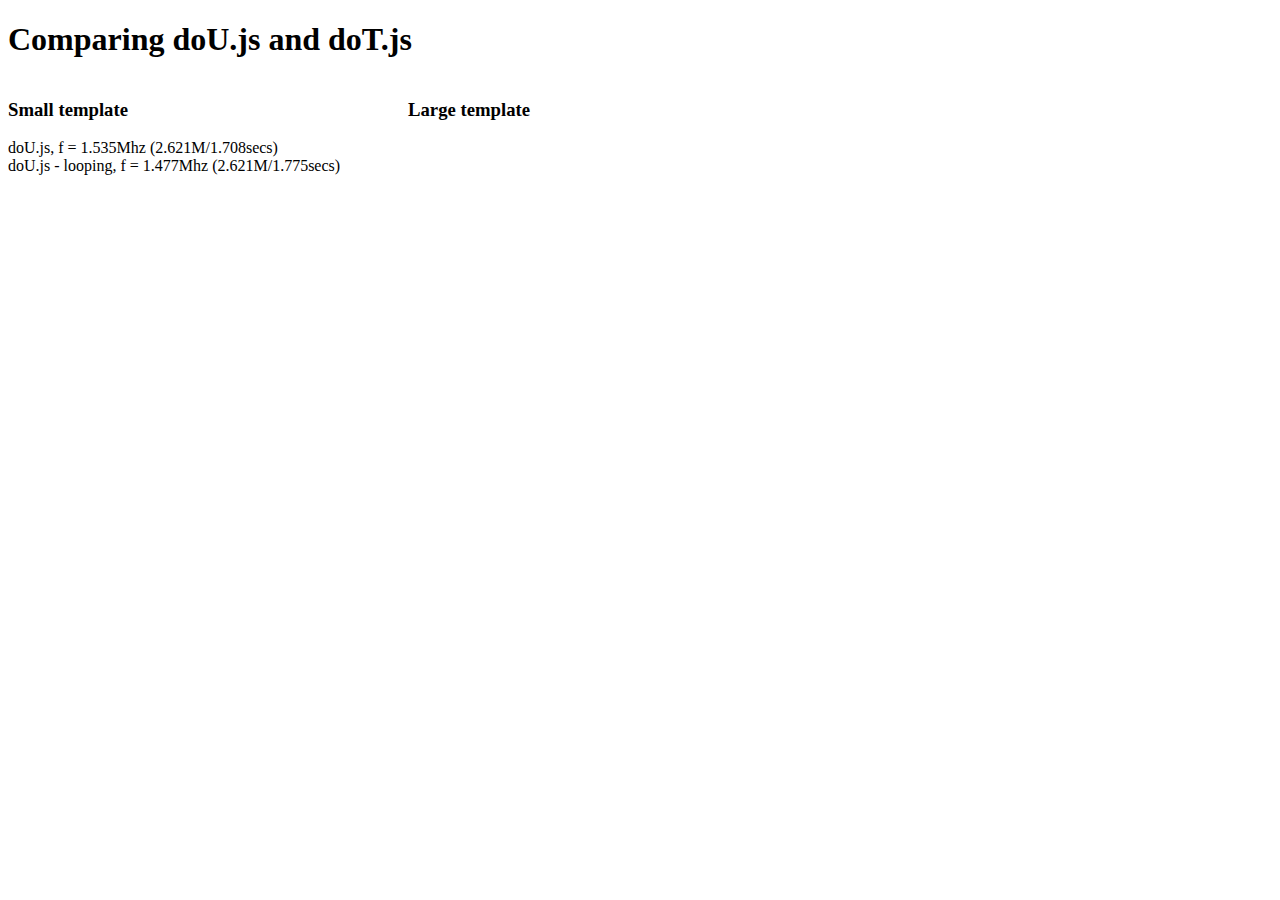
<file: doT/benchmarks/index.html>
<!DOCTYPE html PUBLIC "-//W3C//DTD XHTML 1.0 Transitional//EN"
   "http://www.w3.org/TR/xhtml1/DTD/xhtml1-transitional.dtd">
<html xmlns="http://www.w3.org/1999/xhtml" xml:lang="en" lang="en">
<head>
<meta http-equiv="Content-Type" content="text/html;charset=utf-8" />

<title>Templating Test Suite</title>

<script type="text/javascript" src="jslitmus.js"></script>
<script type="text/javascript" src="templating/doU.js"></script>
<script type="text/javascript" src="templating/doT.js"></script>
<script type="text/javascript" src="templatesBench.js"></script>

</head>

<body>
  <h1>Comparing doU.js and doT.js</h1>
  <div id='small' style="float:left;min-width:400px;"><h3>Small template</h3></div>
  <div id='large' style="float:left;"><h3>Large template</h3></div>
</body>

</html>
</file>
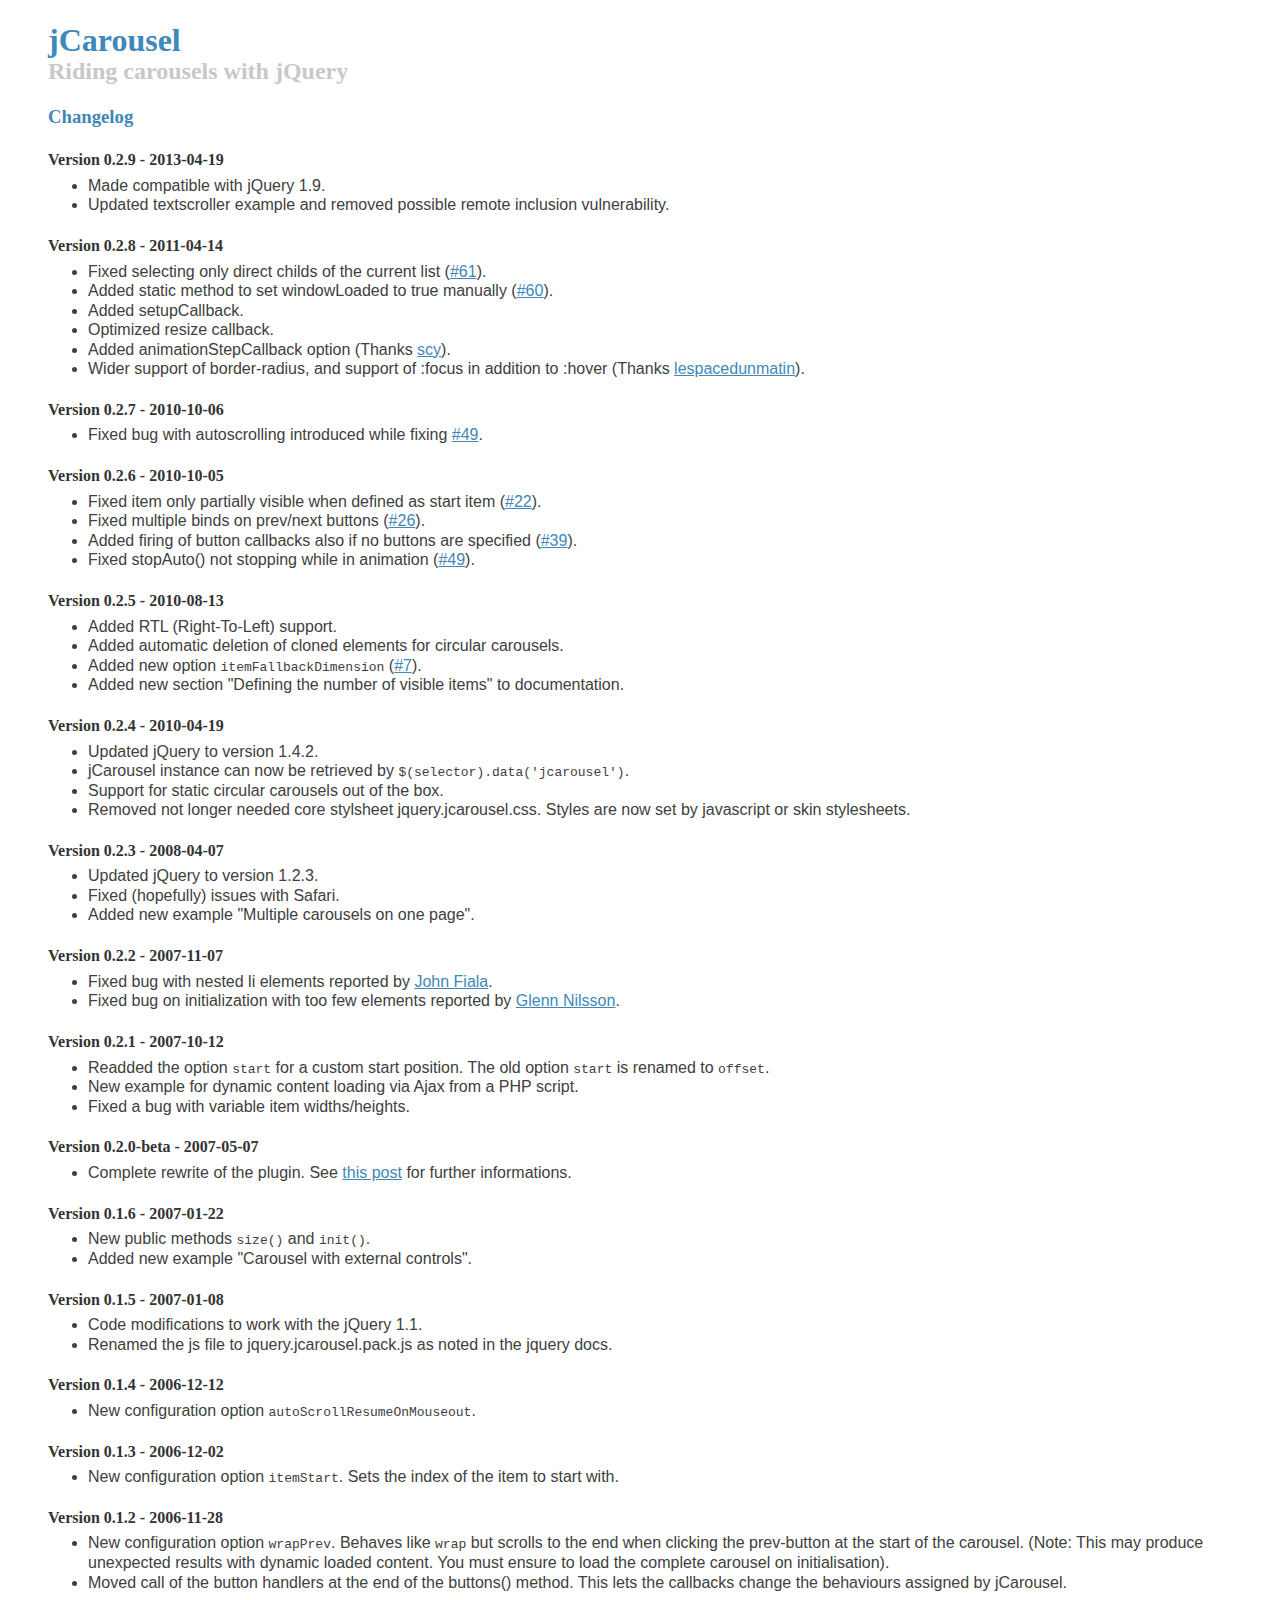
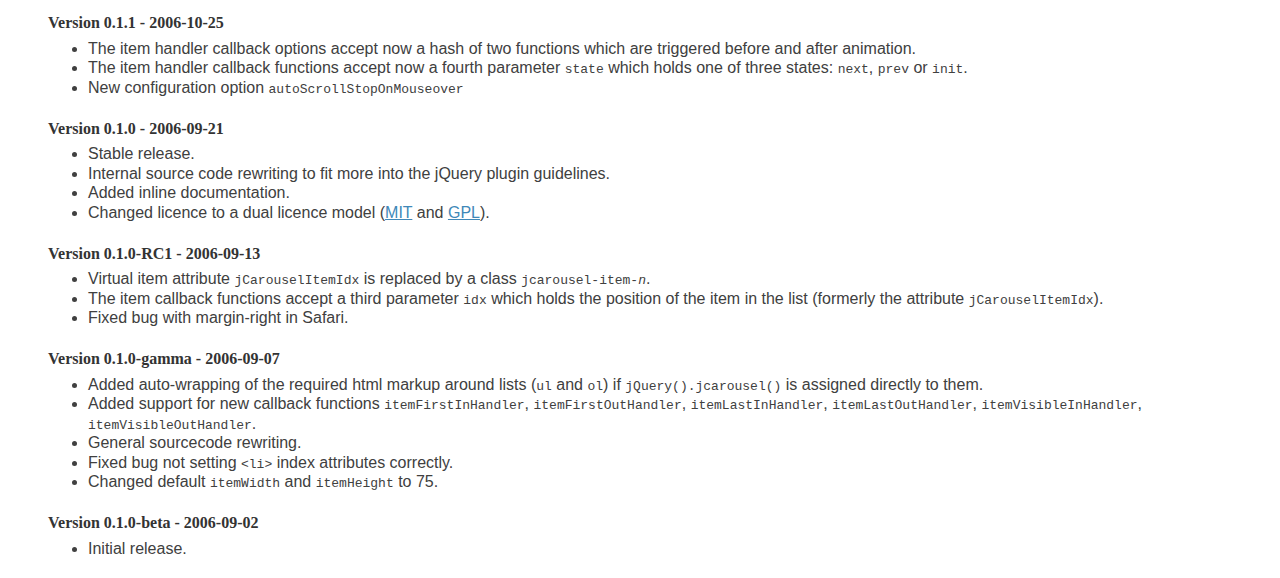
<file: jcarousel-0.2.9/changelog.html>
<!DOCTYPE html PUBLIC "-//W3C//DTD XHTML 1.0 Transitional//EN"
  "http://www.w3.org/TR/xhtml1/DTD/xhtml1-transitional.dtd">
<html xmlns="http://www.w3.org/1999/xhtml" xml:lang="en-us">
<head>
<title>jCarousel: Changelog</title>
<link href="style.css" rel="stylesheet" type="text/css">
</head>
<body>
<div id="wrap">
  <h1>jCarousel</h1>
  <h2>Riding carousels with jQuery</h2>
	<h3>Changelog</h3>
        <h4>Version 0.2.9 - 2013-04-19</h4>
    <ul>
    <li>Made compatible with jQuery 1.9.</li>
    <li>Updated textscroller example and removed possible remote inclusion vulnerability.</li>
  </ul>
	<h4>Version 0.2.8 - 2011-04-14</h4>
    <ul>
    <li>Fixed selecting only direct childs of the current list (<a href="http://github.com/jsor/jcarousel/issues/issue/61">#61</a>).</li>
    <li>Added static method to set windowLoaded to true manually (<a href="http://github.com/jsor/jcarousel/issues/issue/60">#60</a>).</li>
    <li>Added setupCallback.</li>
    <li>Optimized resize callback.</li>
    <li>Added animationStepCallback option (Thanks <a href="https://github.com/scy">scy</a>).</li>
    <li>Wider support of border-radius, and support of :focus in addition to :hover (Thanks <a href="https://github.com/lespacedunmatin">lespacedunmatin</a>).</li>
  </ul>
	<h4>Version 0.2.7 - 2010-10-06</h4>
    <ul>
    <li>Fixed bug with autoscrolling introduced while fixing <a href="http://github.com/jsor/jcarousel/issues/issue/49">#49</a>.</li>
  </ul>
	<h4>Version 0.2.6 - 2010-10-05</h4>
    <ul>
    <li>Fixed item only partially visible when defined as start item (<a href="http://github.com/jsor/jcarousel/issues/issue/22">#22</a>).</li>
    <li>Fixed multiple binds on prev/next buttons (<a href="http://github.com/jsor/jcarousel/issues/issue/26">#26</a>).</li>
    <li>Added firing of button callbacks also if no buttons are specified (<a href="http://github.com/jsor/jcarousel/issues/issue/39">#39</a>).</li>
    <li>Fixed stopAuto() not stopping while in animation (<a href="http://github.com/jsor/jcarousel/issues/issue/49">#49</a>).</li>
  </ul>
  	<h4>Version 0.2.5 - 2010-08-13</h4>
    <ul>
    <li>Added RTL (Right-To-Left) support.</li>
    <li>Added automatic deletion of cloned elements for circular carousels.</li>
    <li>Added new option <code>itemFallbackDimension</code> (<a href="http://github.com/jsor/jcarousel/issues/issue/7">#7</a>).</li>
    <li>Added new section &quot;Defining the number of visible items&quot; to documentation.</li>
  </ul>
	<h4>Version 0.2.4 - 2010-04-19</h4>
    <ul>
    <li>Updated jQuery to version 1.4.2.</li>
    <li>jCarousel instance can now be retrieved by <code>$(selector).data('jcarousel')</code>.</li>
    <li>Support for static circular carousels out of the box.</li>
    <li>Removed not longer needed core stylsheet jquery.jcarousel.css. Styles are now set by javascript or skin stylesheets.</li>
  </ul>
	<h4>Version 0.2.3 - 2008-04-07</h4>
    <ul>
    <li>Updated  jQuery to version 1.2.3.</li>
    <li>Fixed (hopefully) issues with Safari<a href="http://sorgalla.com/2007/10/12/jcarousel-021/#comment-2222"></a>.</li>
    <li>Added new example &quot;Multiple carousels on one page&quot;.</li>
  </ul>
    <h4>Version 0.2.2 - 2007-11-07</h4>
  <ul>
    <li>Fixed bug with nested li elements reported by <a href="http://sorgalla.com/2007/10/12/jcarousel-021/#comment-2222">John
      Fiala</a>.</li>
    <li>Fixed bug on initialization with too few elements reported by <a href="http://groups.google.com/group/jquery-en/browse_thread/thread/455edd3814bf2d9c/86f35001bb483024">Glenn
      Nilsson</a>.</li>
  </ul>
	<h4>Version 0.2.1 - 2007-10-12</h4>
  <ul>
    <li>Readded the option <code>start</code> for a custom start position. The
      old option <code>start</code> is renamed to <code>offset</code>.</li>
    <li>New example for dynamic content loading via Ajax from a PHP script.</li>
    <li>Fixed a bug with variable item widths/heights.</li>
  </ul>

	<h4>Version 0.2.0-beta - 2007-05-07</h4>
  <ul>
    <li>Complete rewrite of the plugin. See <a href="http://sorgalla.com/2007/05/07/jcarousel-020-beta/">this post</a> for further informations.</li>
	</ul>
	<h4>Version 0.1.6 - 2007-01-22</h4>
  <ul>
    <li>New public methods <code>size()</code> and <code>init()</code>.</li>
		<li>Added new example &quot;Carousel with external controls&quot;.</li>
  </ul>
	<h4>Version 0.1.5 - 2007-01-08</h4>
  <ul>
    <li>Code modifications to work with the jQuery 1.1.</li>
    <li>Renamed the js file to jquery.jcarousel.pack.js as noted in the jquery docs.</li>
  </ul>
  <h4>Version 0.1.4 - 2006-12-12</h4>
  <ul>
    <li>New configuration option <code>autoScrollResumeOnMouseout</code>.</li>
  </ul>
	<h4>Version 0.1.3 - 2006-12-02</h4>
  <ul>
    <li>New configuration option <code>itemStart</code>. Sets the index of the
      item to start with.</li>
  </ul>
	<h4>Version 0.1.2 - 2006-11-28</h4>
  <ul>
    <li>New configuration option <code>wrapPrev</code>. Behaves like <code>wrap</code>
      but scrolls to the end when clicking the prev-button at the start of the
      carousel. (Note: This may produce unexpected results with dynamic loaded
      content. You must ensure to load the complete carousel on initialisation).</li>
    <li>Moved call of the button handlers at the end of the buttons() method.
      This lets the callbacks change the behaviours assigned by jCarousel.</li>
  </ul>
	<h4>Version 0.1.1 - 2006-10-25</h4>
  <ul>
		<li>The item handler callback options accept now a hash of two functions which
		  are triggered before and after animation.</li>
    <li>The item handler callback functions accept now a fourth parameter <code>state</code> which
      holds one of three states: <code>next</code>, <code>prev</code> or <code>init</code>.</li>
    <li>New configuration option <code>autoScrollStopOnMouseover</code></li>
  </ul>
	<h4>Version 0.1.0 - 2006-09-21</h4>
  <ul>
		<li>Stable release.</li>
    <li>Internal source code rewriting to fit more into the jQuery
      plugin guidelines.</li>
    <li>Added inline documentation.</li>
    <li>Changed licence to a dual licence model (<a href="http://www.opensource.org/licenses/mit-license.php">MIT</a> and <a href="http://www.opensource.org/licenses/gpl-license.php">GPL</a>).</li>
  </ul>
	<h4>Version 0.1.0-RC1 - 2006-09-13</h4>
  <ul>
		<li>Virtual item attribute <code>jCarouselItemIdx</code> is replaced by a class <code>jcarousel-item-<em>n</em></code>.</li>
    <li>The item callback functions accept a third parameter <code>idx</code> which
	    holds the position of the item in the list (formerly the attribute <code>jCarouselItemIdx</code>).</li>
	  <li>Fixed bug with margin-right in Safari.</li>
  </ul>
	<h4>Version 0.1.0-gamma - 2006-09-07</h4>
  <ul>
    <li>Added auto-wrapping of the required html markup around lists (<code>ul</code>
      and <code>ol</code>) if <code>jQuery().jcarousel()</code> is assigned directly to them.</li>
		<li>Added support for new callback functions <code>itemFirstInHandler</code>, <code>itemFirstOutHandler</code>, <code>itemLastInHandler</code>, <code>itemLastOutHandler</code>, <code>itemVisibleInHandler</code>, <code>itemVisibleOutHandler</code>.</li>
		<li>General sourcecode rewriting.</li>
		<li>Fixed bug not setting <code>&lt;li&gt;</code> index attributes correctly.</li>
		<li>Changed default <code>itemWidth</code> and <code>itemHeight</code> to 75.</li>
  </ul>
	<h4>Version 0.1.0-beta - 2006-09-02</h4>
  <ul>
	  <li>Initial release.</li>
	</ul>
</div>
</body>
</html>
</file>
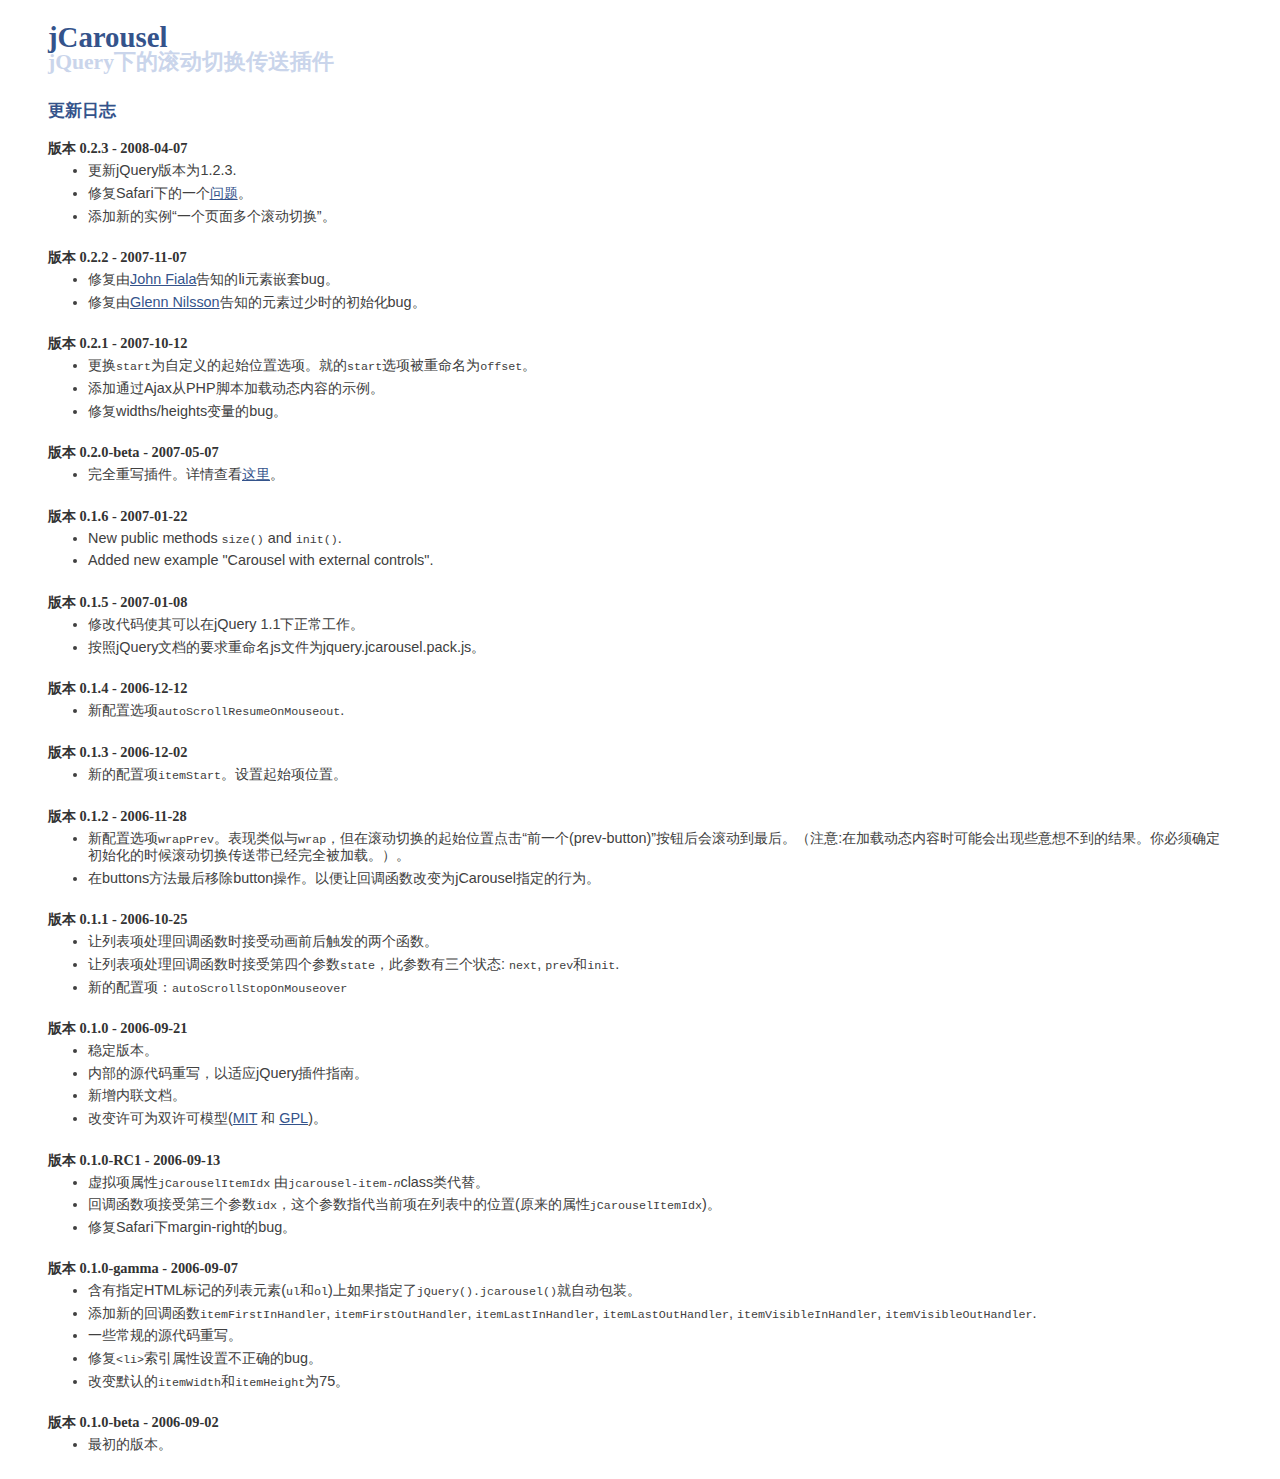
<file: jcarousel_zh/changelog.html>
<!DOCTYPE html PUBLIC "-//W3C//DTD XHTML 1.0 Transitional//EN" "http://www.w3.org/TR/xhtml1/DTD/xhtml1-transitional.dtd">
<html xmlns="http://www.w3.org/1999/xhtml">
<head>
<meta http-equiv="Content-Type" content="text/html; charset=utf-8" />
<title>jCarousel:更新日志</title>
<link href="style.css" rel="stylesheet" type="text/css">
</head>

<body>
<div id="wrap">
  <h1>jCarousel</h1>
  <h2>jQuery下的滚动切换传送插件</h2>
	<h3>更新日志</h3>
	<h4>版本 0.2.3 - 2008-04-07</h4>
    <ul>
    <li>更新jQuery版本为1.2.3.</li>
    <li>修复Safari下的一个<a href="http://sorgalla.com/2007/10/12/jcarousel-021/#comment-2222">问题</a>。</li>
    <li>添加新的实例“一个页面多个滚动切换”。</li>
  </ul>
    <h4>版本 0.2.2 - 2007-11-07</h4>
  <ul>
    <li>修复由<a href="http://sorgalla.com/2007/10/12/jcarousel-021/#comment-2222">John Fiala</a>告知的li元素嵌套bug。</li>
    <li>修复由<a href="http://groups.google.com/group/jquery-en/browse_thread/thread/455edd3814bf2d9c/86f35001bb483024">Glenn 
      Nilsson</a>告知的元素过少时的初始化bug。</li>
  </ul>
	<h4>版本 0.2.1 - 2007-10-12</h4>
  <ul>
    <li>更换<code>start</code>为自定义的起始位置选项。就的<code>start</code>选项被重命名为<code>offset</code>。</li>
    <li>添加通过Ajax从PHP脚本加载动态内容的示例。</li>
    <li>修复widths/heights变量的bug。</li>
  </ul>
	
	<h4>版本 0.2.0-beta - 2007-05-07</h4>
  <ul>
    <li>完全重写插件。详情查看<a href="http://sorgalla.com/2007/05/07/jcarousel-020-beta/">这里</a>。</li>
	</ul>
	<h4>版本 0.1.6 - 2007-01-22</h4>
  <ul>
    <li>New public methods <code>size()</code> and <code>init()</code>.</li>
		<li>Added new example &quot;Carousel with external controls&quot;.</li>
  </ul>
	<h4>版本 0.1.5 - 2007-01-08</h4>
  <ul>
    <li>修改代码使其可以在jQuery 1.1下正常工作。</li>
    <li>按照jQuery文档的要求重命名js文件为jquery.jcarousel.pack.js。</li>
  </ul>
  <h4>版本 0.1.4 - 2006-12-12</h4>
  <ul>
    <li>新配置选项<code>autoScrollResumeOnMouseout</code>.</li>
  </ul>
	<h4>版本 0.1.3 - 2006-12-02</h4>
  <ul>
    <li>新的配置项<code>itemStart</code>。设置起始项位置。</li>
  </ul>
	<h4>版本 0.1.2 - 2006-11-28</h4>
  <ul>
    <li>新配置选项<code>wrapPrev</code>。表现类似与<code>wrap</code>，但在滚动切换的起始位置点击“前一个(prev-button)”按钮后会滚动到最后。（注意:在加载动态内容时可能会出现些意想不到的结果。你必须确定初始化的时候滚动切换传送带已经完全被加载。）。</li>
    <li>在buttons方法最后移除button操作。以便让回调函数改变为jCarousel指定的行为。</li>
  </ul>
	<h4>版本 0.1.1 - 2006-10-25</h4>
  <ul>
		<li>让列表项处理回调函数时接受动画前后触发的两个函数。</li>
    <li>让列表项处理回调函数时接受第四个参数<code>state</code>，此参数有三个状态: <code>next</code>, <code>prev</code>和<code>init</code>.</li>
    <li>新的配置项：<code>autoScrollStopOnMouseover</code></li>
  </ul>
	<h4>版本 0.1.0 - 2006-09-21</h4>
  <ul>
		<li>稳定版本。</li>
    <li>内部的源代码重写，以适应jQuery插件指南。</li>
    <li>新增内联文档。</li>
    <li>改变许可为双许可模型(<a href="http://www.opensource.org/licenses/mit-license.php">MIT</a> 和 <a href="http://www.opensource.org/licenses/gpl-license.php">GPL</a>)。</li>
  </ul>
	<h4>版本 0.1.0-RC1 - 2006-09-13</h4>
  <ul>
		<li>虚拟项属性<code>jCarouselItemIdx</code> 由<code>jcarousel-item-<em>n</em></code>class类代替。</li>
    <li>回调函数项接受第三个参数<code>idx</code>，这个参数指代当前项在列表中的位置(原来的属性<code>jCarouselItemIdx</code>)。</li>
	  <li>修复Safari下margin-right的bug。</li>
  </ul>
	<h4>版本 0.1.0-gamma - 2006-09-07</h4>
  <ul>
   		<li>含有指定HTML标记的列表元素(<code>ul</code>和<code>ol</code>)上如果指定了<code>jQuery().jcarousel()</code>就自动包装。</li>
		<li>添加新的回调函数<code>itemFirstInHandler</code>, <code>itemFirstOutHandler</code>, <code>itemLastInHandler</code>, <code>itemLastOutHandler</code>, <code>itemVisibleInHandler</code>, <code>itemVisibleOutHandler</code>.</li>
		<li>一些常规的源代码重写。</li>
		<li>修复<code>&lt;li&gt;</code>索引属性设置不正确的bug。</li>
		<li>改变默认的<code>itemWidth</code>和<code>itemHeight</code>为75。</li>
  </ul>
	<h4>版本 0.1.0-beta - 2006-09-02</h4>
  <ul>
	  <li>最初的版本。</li>
	</ul>
</div>
</body>
</html>
</file>
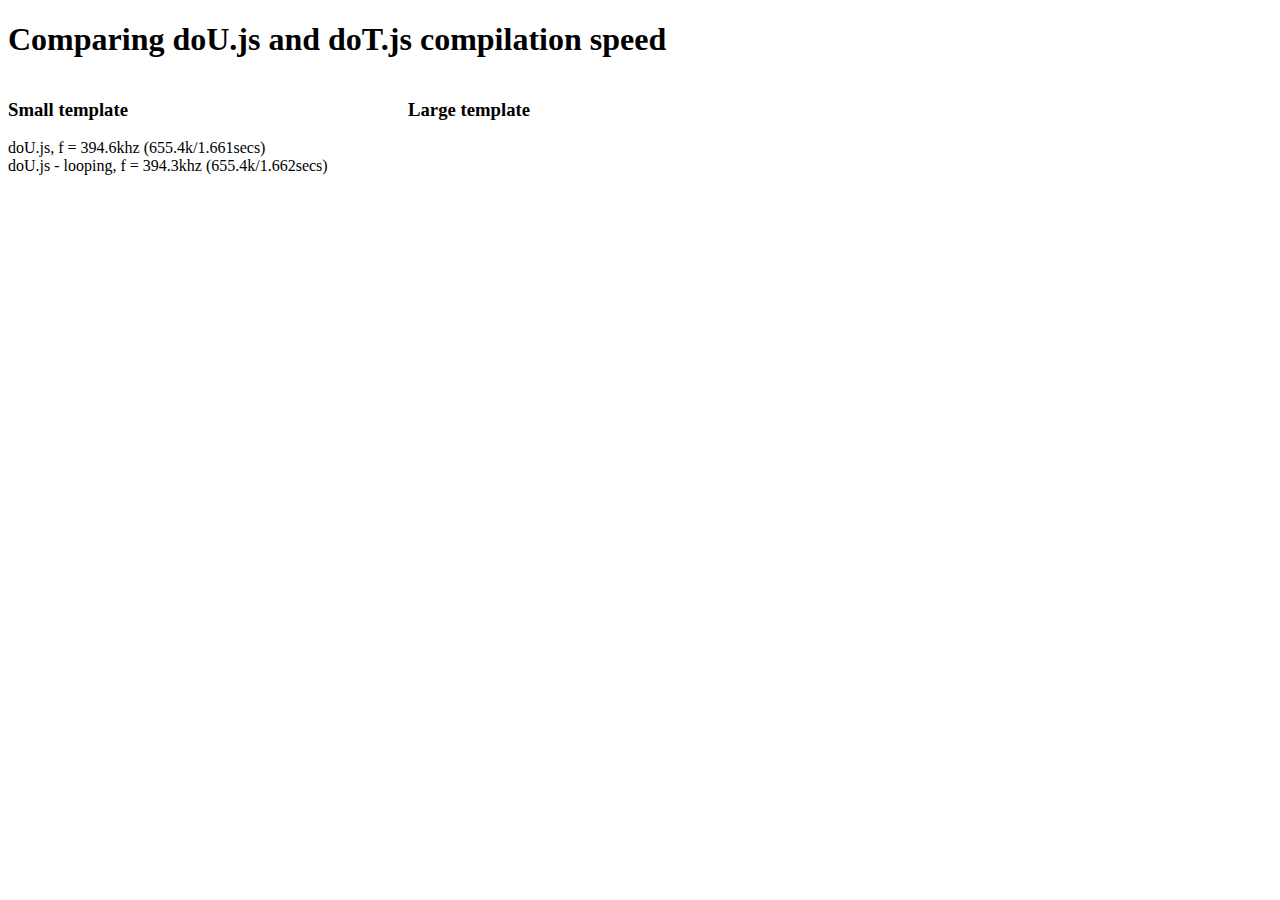
<file: doT/benchmarks/genspeed.html>
<!DOCTYPE html PUBLIC "-//W3C//DTD XHTML 1.0 Transitional//EN"
   "http://www.w3.org/TR/xhtml1/DTD/xhtml1-transitional.dtd">
<html xmlns="http://www.w3.org/1999/xhtml" xml:lang="en" lang="en">
<head>
<meta http-equiv="Content-Type" content="text/html;charset=utf-8" />

<title>Templating Test Suite</title>

<script type="text/javascript" src="jslitmus.js"></script>
<script type="text/javascript" src="templating/doU.js"></script>
<script type="text/javascript" src="templating/doT.js"></script>
<script type="text/javascript" src="compileBench.js"></script>

</head>

<body>
  <h1>Comparing doU.js and doT.js compilation speed</h1>
  <div id='small' style="float:left;min-width:400px;"><h3>Small template</h3></div>
  <div id='large' style="float:left;"><h3>Large template</h3></div>
</body>

</html>
</file>
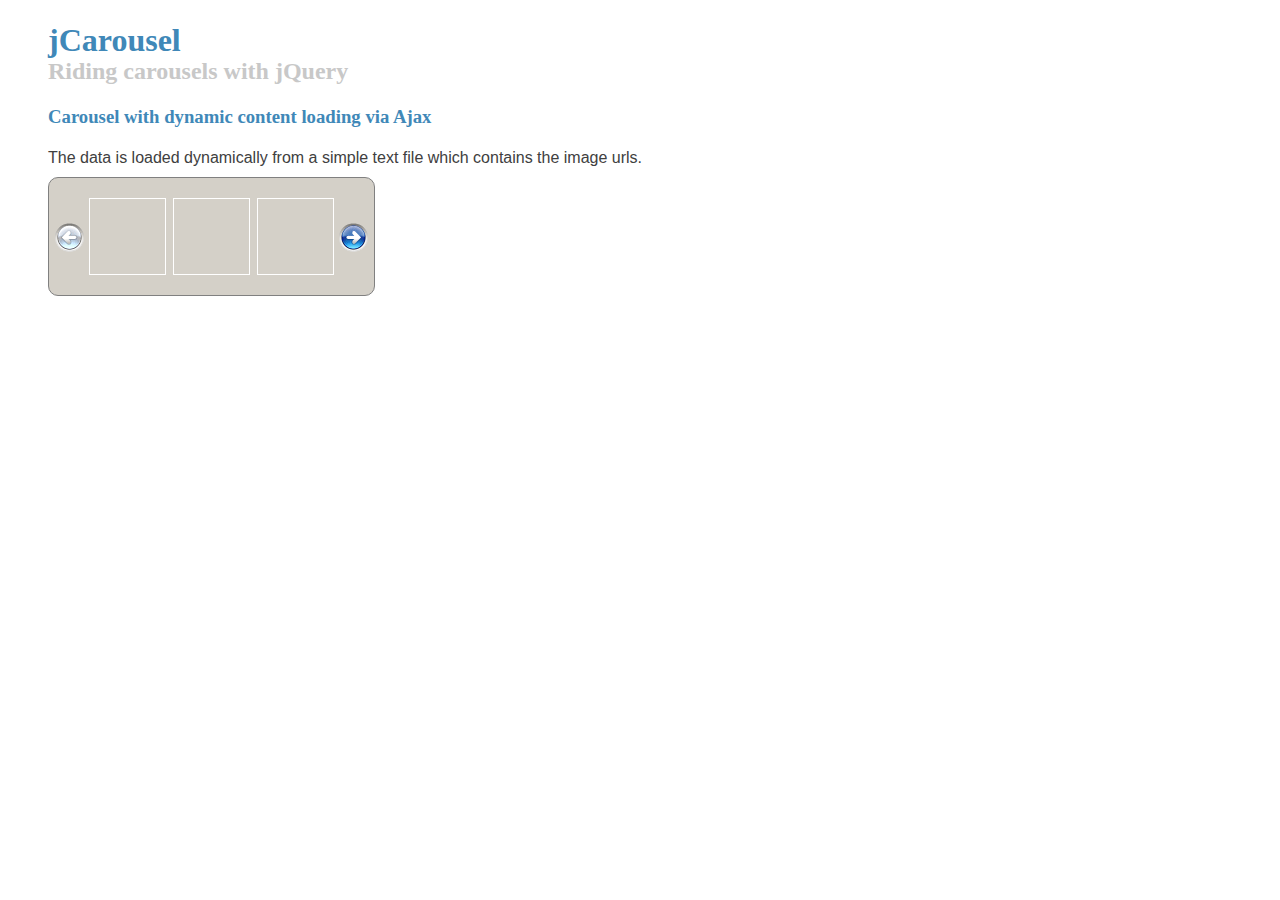
<file: jcarousel-0.2.9/examples/dynamic_ajax_php.html>
<!DOCTYPE html PUBLIC "-//W3C//DTD XHTML 1.0 Transitional//EN"
  "http://www.w3.org/TR/xhtml1/DTD/xhtml1-transitional.dtd">
<html xmlns="http://www.w3.org/1999/xhtml" xml:lang="en-us">
<head>
<title>jCarousel Examples</title>
<link href="../style.css" rel="stylesheet" type="text/css" />

<!--
  jQuery library
-->
<script type="text/javascript" src="../lib/jquery-1.9.1.min.js"></script>

<!--
  jCarousel library
-->
<script type="text/javascript" src="../lib/jquery.jcarousel.min.js"></script>

<!--
  jCarousel skin stylesheet
-->
<link rel="stylesheet" type="text/css" href="../skins/ie7/skin.css" />

<script type="text/javascript">

function mycarousel_itemLoadCallback(carousel, state)
{
    // Check if the requested items already exist
    if (carousel.has(carousel.first, carousel.last)) {
        return;
    }

    jQuery.get(
        'dynamic_ajax_php.php',
        {
            first: carousel.first,
            last: carousel.last
        },
        function(xml) {
            mycarousel_itemAddCallback(carousel, carousel.first, carousel.last, xml);
        },
        'xml'
    );
};

function mycarousel_itemAddCallback(carousel, first, last, xml)
{
    // Set the size of the carousel
    carousel.size(parseInt(jQuery('total', xml).text()));

    jQuery('image', xml).each(function(i) {
        carousel.add(first + i, mycarousel_getItemHTML(jQuery(this).text()));
    });
};

/**
 * Item html creation helper.
 */
function mycarousel_getItemHTML(url)
{
    return '<img src="' + url + '" width="75" height="75" alt="" />';
};

jQuery(document).ready(function() {
    jQuery('#mycarousel').jcarousel({
        // Uncomment the following option if you want items
        // which are outside the visible range to be removed
        // from the DOM.
        // Useful for carousels with MANY items.

        // itemVisibleOutCallback: {onAfterAnimation: function(carousel, item, i, state, evt) { carousel.remove(i); }},
        itemLoadCallback: mycarousel_itemLoadCallback
    });
});

</script>
</head>
<body>
<div id="wrap">
  <h1>jCarousel</h1>
  <h2>Riding carousels with jQuery</h2>

  <h3>Carousel with dynamic content loading via Ajax</h3>
  <p>
    The data is loaded dynamically from a simple text file which contains the image urls.
  </p>

  <div id="mycarousel" class="jcarousel-skin-ie7">
    <ul>
      <!-- The content will be dynamically loaded in here -->
    </ul>
  </div>

</div>
</body>
</html>
</file>
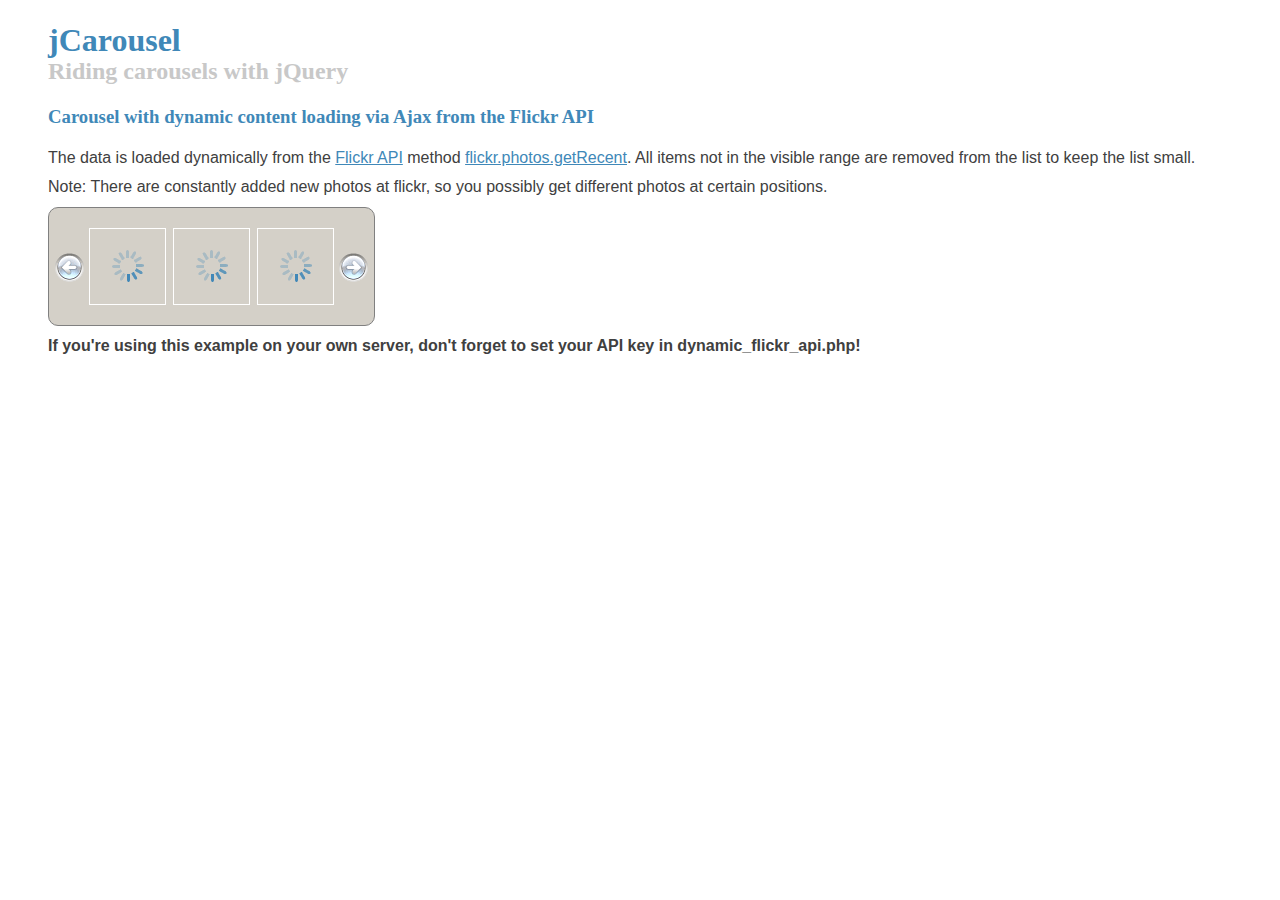
<file: jcarousel-0.2.9/examples/dynamic_flickr_api.html>
<!DOCTYPE html PUBLIC "-//W3C//DTD XHTML 1.0 Transitional//EN"
  "http://www.w3.org/TR/xhtml1/DTD/xhtml1-transitional.dtd">
<html xmlns="http://www.w3.org/1999/xhtml" xml:lang="en-us">
<head>
<title>jCarousel Examples</title>
<link href="../style.css" rel="stylesheet" type="text/css" />

<!--
  jQuery library
-->
<script type="text/javascript" src="../lib/jquery-1.9.1.min.js"></script>

<!--
  jCarousel library
-->
<script type="text/javascript" src="../lib/jquery.jcarousel.min.js"></script>

<!--
  jCarousel skin stylesheet
-->
<link rel="stylesheet" type="text/css" href="../skins/ie7/skin.css" />

<style type="text/css">

#mycarousel .jcarousel-item-placeholder {
    background: transparent url(images/loading-small.gif) 50% 50% no-repeat;
}

</style>
<script type="text/javascript">

function mycarousel_itemLoadCallback(carousel, state)
{
    if (carousel.prevFirst != null) {
        // Remove the last visible items to keep the list small
        for (var i = carousel.prevFirst; i <= carousel.prevLast; i++) {
            // jCarousel takes care not to remove visible items
            carousel.remove(i);
        }
    }

    var per_page = carousel.last - carousel.first + 1;
    var currPage = 0;
    var f,l;
    var cr = carousel;

    for (var i = carousel.first; i <= carousel.last; i++) {
        var page = Math.ceil(i / per_page);

        if (currPage != page) {
            currPage = page;

            f = ((page - 1) * per_page) + 1;
            l = f + per_page - 1;

            f = f < carousel.first ? carousel.first : f;
            l = l > carousel.last ? carousel.last : l;

            if (carousel.has(f, l)) {
                continue;
            }

            mycarousel_makeRequest(carousel, f, l, per_page, page);
        }
    }
};

function mycarousel_makeRequest(carousel, first, last, per_page, page)
{
    // Lock carousel until request has been made
    carousel.lock();

    jQuery.get(
        'dynamic_flickr_api.php',
        {
            'per_page': per_page,
            'page': page
        },
        function(data) {
            mycarousel_itemAddCallback(carousel, first, last, data, page);
        },
        'xml'
    );
};

function mycarousel_itemAddCallback(carousel, first, last, data, page)
{
    // Unlock
    carousel.unlock();

    // Set size
    carousel.size($('photos', data).attr('total'));

    var photos = $('photo', data);
    var per_page = carousel.last - carousel.first + 1;

    for (var i = first; i <= last; i++) {
        var pos = i - 1;
        var idx = Math.round(((pos / per_page) - Math.floor(pos / per_page)) * per_page);

        carousel.add(i, mycarousel_getItemHTML(photos.get(idx)));
    }
};

/**
 * Global item html creation helper.
 */
function mycarousel_getItemHTML(photo)
{
    var url = 'http://farm'+$(photo).attr('farm')+'.static.flickr.com/'+$(photo).attr('server')+'/'+$(photo).attr('id')+'_'+$(photo).attr('secret')+'_s.jpg';
    return '<a href="http://www.flickr.com/photos/'+$(photo).attr('owner')+'/'+$(photo).attr('id')+'/" target="_blank" title="'+$(photo).attr('title')+'"><img src="' + url + '" border="0" width="75" height="75" alt="'+$(photo).attr('title')+'" /></a>';
};

jQuery(document).ready(function() {
    jQuery('#mycarousel').jcarousel({
        itemLoadCallback: mycarousel_itemLoadCallback
    });
});

</script>
</head>
<body>
<div id="wrap">
  <h1>jCarousel</h1>
  <h2>Riding carousels with jQuery</h2>

  <h3>Carousel with dynamic content loading via Ajax from the Flickr API</h3>
  <p>
    The data is loaded dynamically from the <a href="http://flickr.com/services/api/">Flickr API</a>
    method <a href="http://flickr.com/services/api/flickr.photos.getRecent.html">flickr.photos.getRecent</a>.
    All items not in the visible range are removed from the list to keep the list small.
  </p>
  <p>
    Note: There are constantly added new photos at flickr, so you possibly get different photos at certain positions.
  </p>

  <div id="mycarousel" class="jcarousel-skin-ie7">
    <ul>
      <!-- The content will be dynamically loaded in here -->
    </ul>
  </div>

  <p>
    <strong>If you're using this example on your own server, don't forget to set your API key in dynamic_flickr_api.php!</strong>
  </p>

</div>
</body>
</html>
</file>
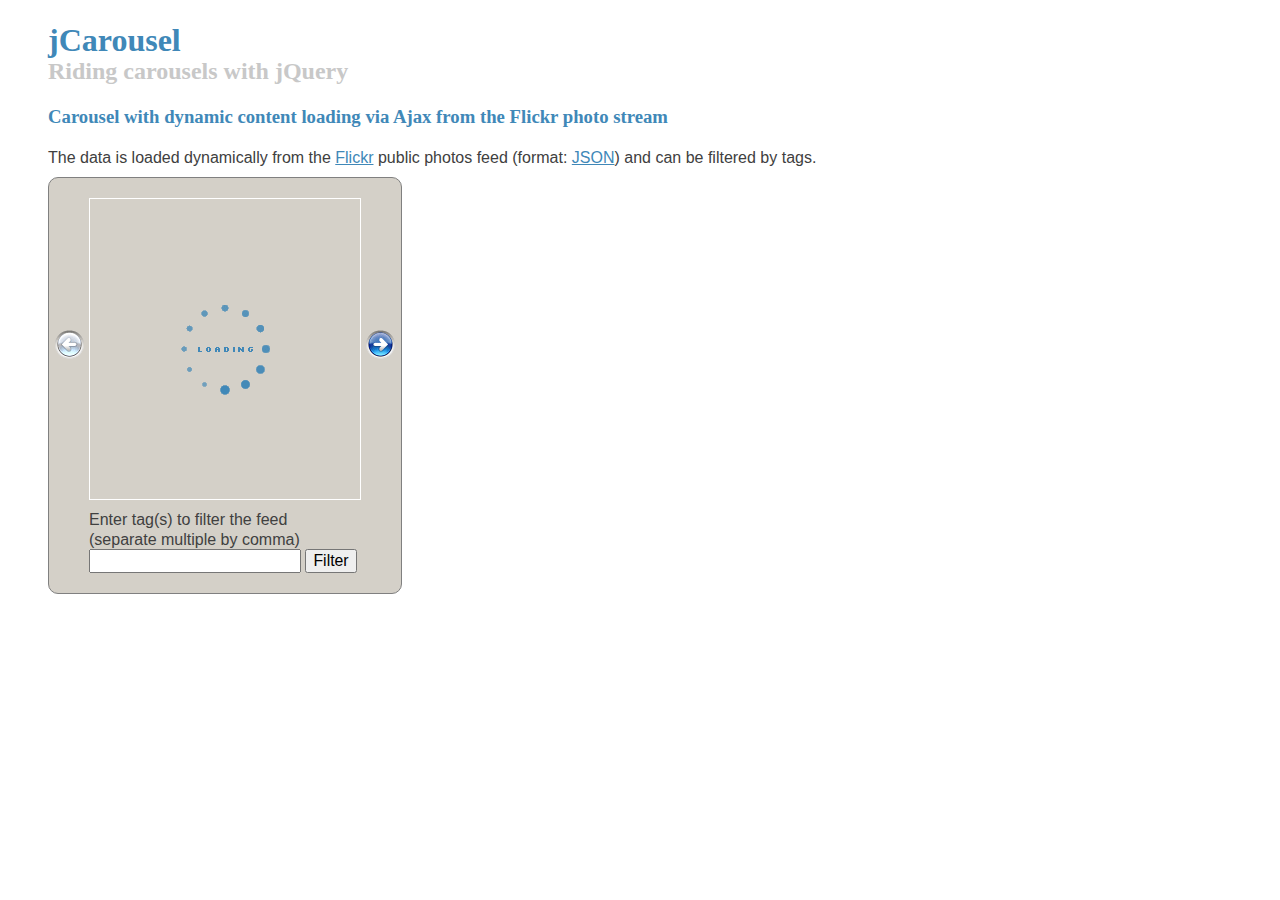
<file: jcarousel-0.2.9/examples/dynamic_flickr_feed.html>
<!DOCTYPE html PUBLIC "-//W3C//DTD XHTML 1.0 Transitional//EN"
  "http://www.w3.org/TR/xhtml1/DTD/xhtml1-transitional.dtd">
<html xmlns="http://www.w3.org/1999/xhtml" xml:lang="en-us">
<head>
<title>jCarousel Examples</title>
<link href="../style.css" rel="stylesheet" type="text/css" />

<!--
  jQuery library
-->
<script type="text/javascript" src="../lib/jquery-1.9.1.min.js"></script>

<!--
  jCarousel library
-->
<script type="text/javascript" src="../lib/jquery.jcarousel.min.js"></script>

<!--
  jCarousel skin stylesheet
-->
<link rel="stylesheet" type="text/css" href="../skins/ie7/skin.css" />

<!--
  Custom styles
-->
<style type="text/css">

#mycarousel.jcarousel-container-horizontal {
    width: 272px;
}

#mycarousel .jcarousel-clip-horizontal {
    width: 272px;
    height: 302px;
}

#mycarousel .jcarousel-item,
#mycarousel .jcarousel-item-placeholder {
    width: 270px;
    height: 300px;
}

#mycarousel .jcarousel-item-horizontal img {
    border: 1px solid #808080;
}

#mycarousel .jcarousel-item-horizontal p {
    margin: 5px;
    text-align: center;
    clear: both;
    white-space: wrap;
}

#mycarousel .jcarousel-item-placeholder {
    background: transparent url(images/loading.gif) 50% 50% no-repeat;
}

#mycarousel .jcarousel-next {
    top: 150px;
    right: 5px;
}

#mycarousel .jcarousel-prev {
    top: 150px;
    left: 5px;
}

#mycarousel form {
    margin-top: 10px;
}

#mycarousel form label,
#mycarousel form small {
    display: block;
}

</style>

<script type="text/javascript">

var mycarousel_tags = '';

function mycarousel_initCallback(carousel, state)
{
    // Do nothing of state is 'reset'
    if (state == 'reset')
        return;

    jQuery('form', carousel.container)
    .bind('submit', function(e) {
        mycarousel_tags = jQuery('input[type=text]', carousel.container).val();
        carousel.reset();
        return false;
    });
};

function mycarousel_itemLoadCallback(carousel, state)
{
    // Only load items if they don't already exist
    if (carousel.has(carousel.first, carousel.last)) {
        return;
    }

    jQuery.get(
        'dynamic_flickr_feed.php',
        {
            tags: mycarousel_tags
        },
        function(data) {
            mycarousel_itemAddCallback(carousel, carousel.first, carousel.last, data.items);
        },
        'json'
    );
};

function mycarousel_itemAddCallback(carousel, first, last, items)
{
    if (first == 1) {
        var plural = items.length == 1 ? '' : 's';
        jQuery('.results', carousel.container).html(items.length + ' photo' + plural + ' found');

        // Set size
        if (items.length == 0) {
            // Add a "no results" feedback as first item if items is empty
            carousel.size(1);
            carousel.add(1, '<p>No results</p>');
            return;
        } else {
            carousel.size(items.length);
        }
    }

    for (var i = first; i <= last; i++) {
        if (items[i - 1] == undefined) {
            break;
        }

        carousel.add(i, mycarousel_decodeEntities(items[i - 1].description));
    }
};

/**
 * Decodes entites.
 */
function mycarousel_decodeEntities(s)
{
    return s.replace(/&amp;/g,  "&")
            .replace(/&quot;/g, '"')
            .replace(/&#039;/g, "'")
            .replace(/&lt;/g,   "<")
            .replace(/&gt;/g,   ">");
};

jQuery(document).ready(function() {
    jQuery('#mycarousel').jcarousel({
        scroll: 1,
        initCallback: mycarousel_initCallback,
        itemLoadCallback: mycarousel_itemLoadCallback
    });
});

</script>
</head>
<body>
<div id="wrap">
  <h1>jCarousel</h1>
  <h2>Riding carousels with jQuery</h2>

  <h3>Carousel with dynamic content loading via Ajax from the Flickr photo stream</h3>
  <p>
    The data is loaded dynamically from the <a href="http://www.flickr.com">Flickr</a>
    public photos feed (format: <a href="http://api.flickr.com/services/feeds/photos_public.gne?format=json">JSON</a>)
    and can be filtered by tags.
  </p>

  <div id="mycarousel" class="jcarousel-skin-ie7">
    <ul>
      <!-- The content will be dynamically loaded in here -->
    </ul>
    <form action="">
        <label for="filter">Enter tag(s) to filter the feed<br />(separate multiple by comma)</label>
        <input type="text" name="filter-tags" value="" />
        <input type="submit" name="filter-submit" value="Filter" />
        <small class="results"></small>
    </form>
  </div>

</div>
</body>
</html>
</file>
<file: jcarousel-0.2.9/style.css>
html, body {
    min-height: 100%;
    height: auto !important;
    height: 100%;
}

body {
    font: 100.01% "Trebuchet MS", Trebuchet, Tahoma, Verdana, Arial, sans-serif;
    color: #333;
    padding: 0;
}

body * {
    line-height:1.22em;
}

h1, h2, h3, h4, h5, h6 {
    font-family: Georgia, "Times New Roman", Times, serif;
    color:#4088b8;
    clear: both;
}

h1 {
}

h2 {
    color: #c8c8c8;
		margin-top: -25px;
}

h3 {
}

h4 {
    color: #333;
    margin-bottom: -10px;
}

p {
    margin: 10px 0;
    clear: both;
}

ul, ol {
    margin-left 0;
}

ul ul {
    margin-bottom: 20px;
}

#wrap {
    color: #404040;
    /*margin: 0 12%;*/
    margin: 20px 40px;
}

a {
    color: #4088b8;
}

table {
    font-size: inherit;
    border: 1px solid #c8c8c8;
}

th {
    background: #d8d8d8;
    text-align: left;
    padding: 5px;
    white-space: nowrap;
}

td {
    background: #f8f8f8;
    text-align: left;
    padding: 5px;
    vertical-align: top;
}

select, input, textarea {
    font: 99% "Trebuchet MS", Trebuchet, Tahoma, Verdana, Arial, sans-serif;
}

pre, code, tt, dt {
    font: 100% monospace;
    margin: 20px 0;
}

pre, blockquote {
    padding: 15px;
    background-color: #f0f0f0;
    margin: 20px 0;
    -moz-border-radius: 10px;
}

td pre {
    font: 85% monospace;
    padding: 5px;
    margin: 5px 0;
}
</file>
<file: jcarousel_zh/style.css>
html, body{
    min-height:100%;
    height:auto !important;
    height:100%;
}

body{
    font:90% "Trebuchet MS", Trebuchet, Tahoma, Verdana, Arial, sans-serif;
    color:#333;
    padding:0;
}

body *{
    line-height:1.22em;
}

h1, h2, h3, h4, h5, h6{
    font-family:Georgia, "Times New Roman", Times, serif;
    color:#34538b;
    clear:both;
}

h2{
    color:#cad5eb;
	margin-top:-25px;
}

h3{
	margin:25px 0 10px;
}

h4{
    color:#333;
    margin-bottom:-10px;
}

p{
    margin:10px 0;
    clear:both;
}

ul, ol{
    margin-left 0;
}

ul ul{
    margin-bottom:20px;
}

#wrap{
    color:#404040;
    /*margin:0 12%;*/
    margin:20px 40px;
}

a{
    color:#34538b;
}

table{
    font-size:inherit;
    border:1px solid #c8c8c8;
}

th{
    background:#d8d8d8;
    text-align:left;
    padding:5px;
    white-space:nowrap;
}

td{
    background:#f8f8f8;
    text-align:left;
    padding:5px;
    vertical-align:top;
}

select, input, textarea{
    font:99% "Trebuchet MS", Trebuchet, Tahoma, Verdana, Arial, sans-serif;
}

pre, code, tt, dt{
    font:100% monospace;
    margin:20px 0;
}

pre, blockquote{
    padding:15px;
    background-color:#f0f0f0;
    margin:20px 0;
	border:1px solid #dddddd;
    -moz-border-radius:10px;
	-webkit-border-radius:10px;
}

td pre{
    font:85% monospace;
    padding:5px;
    margin:5px 0;
}
li{padding-bottom:5px;}
</file>
<file: jcarousel-0.2.9/skins/ie7/skin.css>
.jcarousel-skin-ie7 .jcarousel-container {
    -moz-border-radius: 10px;
    -webkit-border-radius: 10px;
    border-radius: 10px;
    background: #D4D0C8;
    border: 1px solid #808080;
}

.jcarousel-skin-ie7 .jcarousel-direction-rtl {
	direction: rtl;
}

.jcarousel-skin-ie7 .jcarousel-container-horizontal {
    width: 245px;
    padding: 20px 40px;
}

.jcarousel-skin-ie7 .jcarousel-container-vertical {
    width: 75px;
    height: 245px;
    padding: 40px 20px;
}

.jcarousel-skin-ie7 .jcarousel-clip {
    overflow: hidden;
}

.jcarousel-skin-ie7 .jcarousel-clip-horizontal {
    width:  245px;
    height: 77px;
}

.jcarousel-skin-ie7 .jcarousel-clip-vertical {
    width:  77px;
    height: 245px;
}

.jcarousel-skin-ie7 .jcarousel-item {
    width: 75px;
    height: 75px;
    border: 1px solid #fff;
}

.jcarousel-skin-ie7 .jcarousel-item:hover,
.jcarousel-skin-ie7 .jcarousel-item:focus {
    border-color: #808080;
}

.jcarousel-skin-ie7 .jcarousel-item-horizontal {
    margin-left: 0;
    margin-right: 7px;
}

.jcarousel-skin-ie7 .jcarousel-direction-rtl .jcarousel-item-horizontal {
	margin-left: 7px;
	margin-right: 0;
}

.jcarousel-skin-ie7 .jcarousel-item-vertical {
    margin-bottom: 7px;
}

.jcarousel-skin-ie7 .jcarousel-item-placeholder {
}

/**
 *  Horizontal Buttons
 */
.jcarousel-skin-ie7 .jcarousel-next-horizontal {
    position: absolute;
    top: 43px;
    right: 5px;
    width: 32px;
    height: 32px;
    cursor: pointer;
    background: transparent url(next-horizontal.gif) no-repeat 0 0;
}

.jcarousel-skin-ie7 .jcarousel-direction-rtl .jcarousel-next-horizontal {
    left: 5px;
    right: auto;
    background-image: url(prev-horizontal.gif);
}

.jcarousel-skin-ie7 .jcarousel-next-horizontal:hover,
.jcarousel-skin-ie7 .jcarousel-next-horizontal:focus {
    background-position: -32px 0;
}

.jcarousel-skin-ie7 .jcarousel-next-horizontal:active {
    background-position: -64px 0;
}

.jcarousel-skin-ie7 .jcarousel-next-disabled-horizontal,
.jcarousel-skin-ie7 .jcarousel-next-disabled-horizontal:hover,
.jcarousel-skin-ie7 .jcarousel-next-disabled-horizontal:focus,
.jcarousel-skin-ie7 .jcarousel-next-disabled-horizontal:active {
    cursor: default;
    background-position: -96px 0;
}

.jcarousel-skin-ie7 .jcarousel-prev-horizontal {
    position: absolute;
    top: 43px;
    left: 5px;
    width: 32px;
    height: 32px;
    cursor: pointer;
    background: transparent url(prev-horizontal.gif) no-repeat 0 0;
}

.jcarousel-skin-ie7 .jcarousel-direction-rtl .jcarousel-prev-horizontal {
    left: auto;
    right: 5px;
    background-image: url(next-horizontal.gif);
}

.jcarousel-skin-ie7 .jcarousel-prev-horizontal:hover,
.jcarousel-skin-ie7 .jcarousel-prev-horizontal:focus {
    background-position: -32px 0;
}

.jcarousel-skin-ie7 .jcarousel-prev-horizontal:active {
    background-position: -64px 0;
}

.jcarousel-skin-ie7 .jcarousel-prev-disabled-horizontal,
.jcarousel-skin-ie7 .jcarousel-prev-disabled-horizontal:hover,
.jcarousel-skin-ie7 .jcarousel-prev-disabled-horizontal:focus,
.jcarousel-skin-ie7 .jcarousel-prev-disabled-horizontal:active {
    cursor: default;
    background-position: -96px 0;
}

/**
 *  Vertical Buttons
 */
.jcarousel-skin-ie7 .jcarousel-next-vertical {
    position: absolute;
    bottom: 5px;
    left: 43px;
    width: 32px;
    height: 32px;
    cursor: pointer;
    background: transparent url(next-vertical.gif) no-repeat 0 0;
}

.jcarousel-skin-ie7 .jcarousel-next-vertical:hover,
.jcarousel-skin-ie7 .jcarousel-next-vertical:focus {
    background-position: 0 -32px;
}

.jcarousel-skin-ie7 .jcarousel-next-vertical:active {
    background-position: 0 -64px;
}

.jcarousel-skin-ie7 .jcarousel-next-disabled-vertical,
.jcarousel-skin-ie7 .jcarousel-next-disabled-vertical:hover,
.jcarousel-skin-ie7 .jcarousel-next-disabled-vertical:focus,
.jcarousel-skin-ie7 .jcarousel-next-disabled-vertical:active {
    cursor: default;
    background-position: 0 -96px;
}

.jcarousel-skin-ie7 .jcarousel-prev-vertical {
    position: absolute;
    top: 5px;
    left: 43px;
    width: 32px;
    height: 32px;
    cursor: pointer;
    background: transparent url(prev-vertical.gif) no-repeat 0 0;
}

.jcarousel-skin-ie7 .jcarousel-prev-vertical:hover,
.jcarousel-skin-ie7 .jcarousel-prev-vertical:focus {
    background-position: 0 -32px;
}

.jcarousel-skin-ie7 .jcarousel-prev-vertical:active {
    background-position: 0 -64px;
}

.jcarousel-skin-ie7 .jcarousel-prev-disabled-vertical,
.jcarousel-skin-ie7 .jcarousel-prev-disabled-vertical:hover,
.jcarousel-skin-ie7 .jcarousel-prev-disabled-vertical:focus,
.jcarousel-skin-ie7 .jcarousel-prev-disabled-vertical:active {
    cursor: default;
    background-position: 0 -96px;
}
</file>
